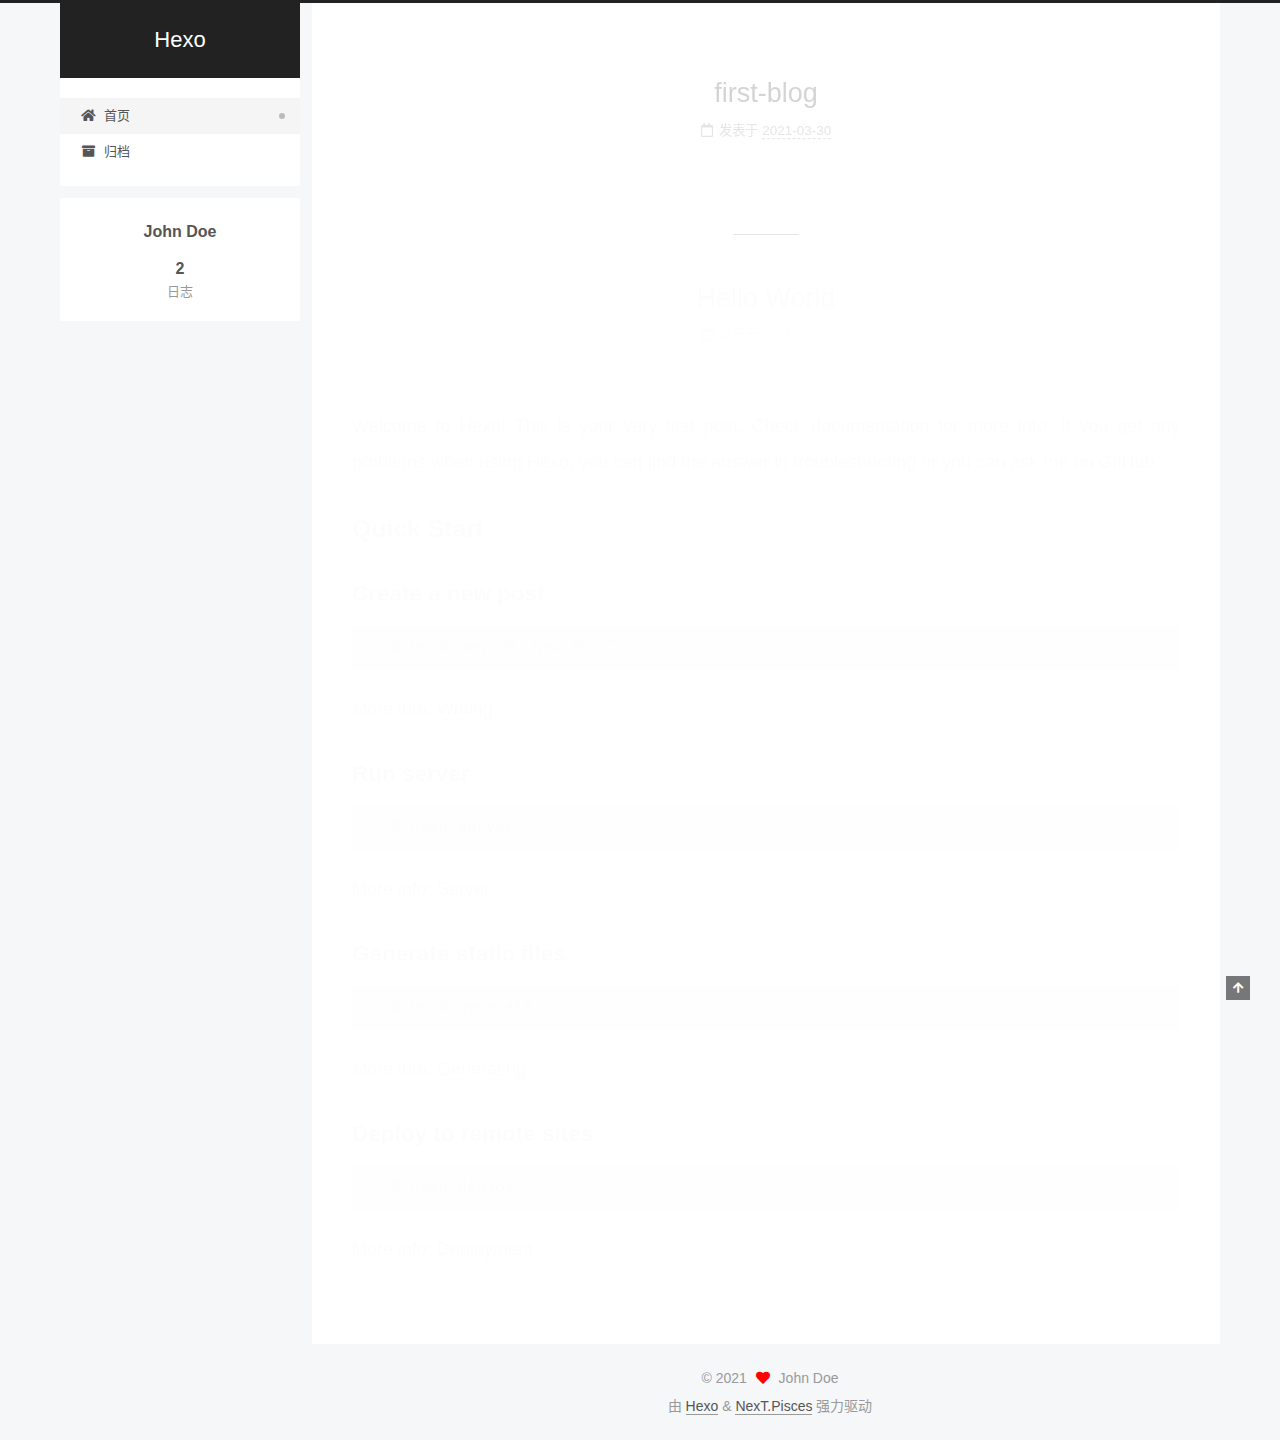
<file: index.html>
<!DOCTYPE html>
<html lang="zh-CN">
<head>
  <meta charset="UTF-8">
<meta name="viewport" content="width=device-width, initial-scale=1, maximum-scale=2">
<meta name="theme-color" content="#222">
<meta name="generator" content="Hexo 5.4.0">
  <link rel="apple-touch-icon" sizes="180x180" href="/images/apple-touch-icon-next.png">
  <link rel="icon" type="image/png" sizes="32x32" href="/images/favicon-32x32-next.png">
  <link rel="icon" type="image/png" sizes="16x16" href="/images/favicon-16x16-next.png">
  <link rel="mask-icon" href="/images/logo.svg" color="#222">

<link rel="stylesheet" href="/css/main.css">


<link rel="stylesheet" href="/lib/font-awesome/css/all.min.css">

<script id="hexo-configurations">
    var NexT = window.NexT || {};
    var CONFIG = {"hostname":"example.com","root":"/","scheme":"Pisces","version":"7.8.0","exturl":false,"sidebar":{"position":"left","display":"post","padding":18,"offset":12,"onmobile":false},"copycode":{"enable":false,"show_result":false,"style":null},"back2top":{"enable":true,"sidebar":false,"scrollpercent":false},"bookmark":{"enable":false,"color":"#222","save":"auto"},"fancybox":false,"mediumzoom":false,"lazyload":false,"pangu":false,"comments":{"style":"tabs","active":null,"storage":true,"lazyload":false,"nav":null},"algolia":{"hits":{"per_page":10},"labels":{"input_placeholder":"Search for Posts","hits_empty":"We didn't find any results for the search: ${query}","hits_stats":"${hits} results found in ${time} ms"}},"localsearch":{"enable":false,"trigger":"auto","top_n_per_article":1,"unescape":false,"preload":false},"motion":{"enable":true,"async":false,"transition":{"post_block":"fadeIn","post_header":"slideDownIn","post_body":"slideDownIn","coll_header":"slideLeftIn","sidebar":"slideUpIn"}}};
  </script>

  <meta property="og:type" content="website">
<meta property="og:title" content="Hexo">
<meta property="og:url" content="http://example.com/index.html">
<meta property="og:site_name" content="Hexo">
<meta property="og:locale" content="zh_CN">
<meta property="article:author" content="John Doe">
<meta name="twitter:card" content="summary">

<link rel="canonical" href="http://example.com/">


<script id="page-configurations">
  // https://hexo.io/docs/variables.html
  CONFIG.page = {
    sidebar: "",
    isHome : true,
    isPost : false,
    lang   : 'zh-CN'
  };
</script>

  <title>Hexo</title>
  






  <noscript>
  <style>
  .use-motion .brand,
  .use-motion .menu-item,
  .sidebar-inner,
  .use-motion .post-block,
  .use-motion .pagination,
  .use-motion .comments,
  .use-motion .post-header,
  .use-motion .post-body,
  .use-motion .collection-header { opacity: initial; }

  .use-motion .site-title,
  .use-motion .site-subtitle {
    opacity: initial;
    top: initial;
  }

  .use-motion .logo-line-before i { left: initial; }
  .use-motion .logo-line-after i { right: initial; }
  </style>
</noscript>

</head>

<body itemscope itemtype="http://schema.org/WebPage">
  <div class="container use-motion">
    <div class="headband"></div>

    <header class="header" itemscope itemtype="http://schema.org/WPHeader">
      <div class="header-inner"><div class="site-brand-container">
  <div class="site-nav-toggle">
    <div class="toggle" aria-label="切换导航栏">
      <span class="toggle-line toggle-line-first"></span>
      <span class="toggle-line toggle-line-middle"></span>
      <span class="toggle-line toggle-line-last"></span>
    </div>
  </div>

  <div class="site-meta">

    <a href="/" class="brand" rel="start">
      <span class="logo-line-before"><i></i></span>
      <h1 class="site-title">Hexo</h1>
      <span class="logo-line-after"><i></i></span>
    </a>
  </div>

  <div class="site-nav-right">
    <div class="toggle popup-trigger">
    </div>
  </div>
</div>




<nav class="site-nav">
  <ul id="menu" class="main-menu menu">
        <li class="menu-item menu-item-home">

    <a href="/" rel="section"><i class="fa fa-home fa-fw"></i>首页</a>

  </li>
        <li class="menu-item menu-item-archives">

    <a href="/archives/" rel="section"><i class="fa fa-archive fa-fw"></i>归档</a>

  </li>
  </ul>
</nav>




</div>
    </header>

    
  <div class="back-to-top">
    <i class="fa fa-arrow-up"></i>
    <span>0%</span>
  </div>


    <main class="main">
      <div class="main-inner">
        <div class="content-wrap">
          

          <div class="content index posts-expand">
            
      
  
  
  <article itemscope itemtype="http://schema.org/Article" class="post-block" lang="zh-CN">
    <link itemprop="mainEntityOfPage" href="http://example.com/2021/03/30/first-blog/">

    <span hidden itemprop="author" itemscope itemtype="http://schema.org/Person">
      <meta itemprop="image" content="/images/avatar.gif">
      <meta itemprop="name" content="John Doe">
      <meta itemprop="description" content="">
    </span>

    <span hidden itemprop="publisher" itemscope itemtype="http://schema.org/Organization">
      <meta itemprop="name" content="Hexo">
    </span>
      <header class="post-header">
        <h2 class="post-title" itemprop="name headline">
          
            <a href="/2021/03/30/first-blog/" class="post-title-link" itemprop="url">first-blog</a>
        </h2>

        <div class="post-meta">
            <span class="post-meta-item">
              <span class="post-meta-item-icon">
                <i class="far fa-calendar"></i>
              </span>
              <span class="post-meta-item-text">发表于</span>

              <time title="创建时间：2021-03-30 21:17:22" itemprop="dateCreated datePublished" datetime="2021-03-30T21:17:22+08:00">2021-03-30</time>
            </span>

          

        </div>
      </header>

    
    
    
    <div class="post-body" itemprop="articleBody">

      
          
      
    </div>

    
    
    
      <footer class="post-footer">
        <div class="post-eof"></div>
      </footer>
  </article>
  
  
  

      
  
  
  <article itemscope itemtype="http://schema.org/Article" class="post-block" lang="zh-CN">
    <link itemprop="mainEntityOfPage" href="http://example.com/2021/03/30/hello-world/">

    <span hidden itemprop="author" itemscope itemtype="http://schema.org/Person">
      <meta itemprop="image" content="/images/avatar.gif">
      <meta itemprop="name" content="John Doe">
      <meta itemprop="description" content="">
    </span>

    <span hidden itemprop="publisher" itemscope itemtype="http://schema.org/Organization">
      <meta itemprop="name" content="Hexo">
    </span>
      <header class="post-header">
        <h2 class="post-title" itemprop="name headline">
          
            <a href="/2021/03/30/hello-world/" class="post-title-link" itemprop="url">Hello World</a>
        </h2>

        <div class="post-meta">
            <span class="post-meta-item">
              <span class="post-meta-item-icon">
                <i class="far fa-calendar"></i>
              </span>
              <span class="post-meta-item-text">发表于</span>

              <time title="创建时间：2021-03-30 20:02:49" itemprop="dateCreated datePublished" datetime="2021-03-30T20:02:49+08:00">2021-03-30</time>
            </span>

          

        </div>
      </header>

    
    
    
    <div class="post-body" itemprop="articleBody">

      
          <p>Welcome to <a target="_blank" rel="noopener" href="https://hexo.io/">Hexo</a>! This is your very first post. Check <a target="_blank" rel="noopener" href="https://hexo.io/docs/">documentation</a> for more info. If you get any problems when using Hexo, you can find the answer in <a target="_blank" rel="noopener" href="https://hexo.io/docs/troubleshooting.html">troubleshooting</a> or you can ask me on <a target="_blank" rel="noopener" href="https://github.com/hexojs/hexo/issues">GitHub</a>.</p>
<h2 id="Quick-Start"><a href="#Quick-Start" class="headerlink" title="Quick Start"></a>Quick Start</h2><h3 id="Create-a-new-post"><a href="#Create-a-new-post" class="headerlink" title="Create a new post"></a>Create a new post</h3><figure class="highlight bash"><table><tr><td class="gutter"><pre><span class="line">1</span><br></pre></td><td class="code"><pre><span class="line">$ hexo new <span class="string">&quot;My New Post&quot;</span></span><br></pre></td></tr></table></figure>

<p>More info: <a target="_blank" rel="noopener" href="https://hexo.io/docs/writing.html">Writing</a></p>
<h3 id="Run-server"><a href="#Run-server" class="headerlink" title="Run server"></a>Run server</h3><figure class="highlight bash"><table><tr><td class="gutter"><pre><span class="line">1</span><br></pre></td><td class="code"><pre><span class="line">$ hexo server</span><br></pre></td></tr></table></figure>

<p>More info: <a target="_blank" rel="noopener" href="https://hexo.io/docs/server.html">Server</a></p>
<h3 id="Generate-static-files"><a href="#Generate-static-files" class="headerlink" title="Generate static files"></a>Generate static files</h3><figure class="highlight bash"><table><tr><td class="gutter"><pre><span class="line">1</span><br></pre></td><td class="code"><pre><span class="line">$ hexo generate</span><br></pre></td></tr></table></figure>

<p>More info: <a target="_blank" rel="noopener" href="https://hexo.io/docs/generating.html">Generating</a></p>
<h3 id="Deploy-to-remote-sites"><a href="#Deploy-to-remote-sites" class="headerlink" title="Deploy to remote sites"></a>Deploy to remote sites</h3><figure class="highlight bash"><table><tr><td class="gutter"><pre><span class="line">1</span><br></pre></td><td class="code"><pre><span class="line">$ hexo deploy</span><br></pre></td></tr></table></figure>

<p>More info: <a target="_blank" rel="noopener" href="https://hexo.io/docs/one-command-deployment.html">Deployment</a></p>

      
    </div>

    
    
    
      <footer class="post-footer">
        <div class="post-eof"></div>
      </footer>
  </article>
  
  
  


  



          </div>
          

<script>
  window.addEventListener('tabs:register', () => {
    let { activeClass } = CONFIG.comments;
    if (CONFIG.comments.storage) {
      activeClass = localStorage.getItem('comments_active') || activeClass;
    }
    if (activeClass) {
      let activeTab = document.querySelector(`a[href="#comment-${activeClass}"]`);
      if (activeTab) {
        activeTab.click();
      }
    }
  });
  if (CONFIG.comments.storage) {
    window.addEventListener('tabs:click', event => {
      if (!event.target.matches('.tabs-comment .tab-content .tab-pane')) return;
      let commentClass = event.target.classList[1];
      localStorage.setItem('comments_active', commentClass);
    });
  }
</script>

        </div>
          
  
  <div class="toggle sidebar-toggle">
    <span class="toggle-line toggle-line-first"></span>
    <span class="toggle-line toggle-line-middle"></span>
    <span class="toggle-line toggle-line-last"></span>
  </div>

  <aside class="sidebar">
    <div class="sidebar-inner">

      <ul class="sidebar-nav motion-element">
        <li class="sidebar-nav-toc">
          文章目录
        </li>
        <li class="sidebar-nav-overview">
          站点概览
        </li>
      </ul>

      <!--noindex-->
      <div class="post-toc-wrap sidebar-panel">
      </div>
      <!--/noindex-->

      <div class="site-overview-wrap sidebar-panel">
        <div class="site-author motion-element" itemprop="author" itemscope itemtype="http://schema.org/Person">
  <p class="site-author-name" itemprop="name">John Doe</p>
  <div class="site-description" itemprop="description"></div>
</div>
<div class="site-state-wrap motion-element">
  <nav class="site-state">
      <div class="site-state-item site-state-posts">
          <a href="/archives/">
        
          <span class="site-state-item-count">2</span>
          <span class="site-state-item-name">日志</span>
        </a>
      </div>
  </nav>
</div>



      </div>

    </div>
  </aside>
  <div id="sidebar-dimmer"></div>


      </div>
    </main>

    <footer class="footer">
      <div class="footer-inner">
        

        

<div class="copyright">
  
  &copy; 
  <span itemprop="copyrightYear">2021</span>
  <span class="with-love">
    <i class="fa fa-heart"></i>
  </span>
  <span class="author" itemprop="copyrightHolder">John Doe</span>
</div>
  <div class="powered-by">由 <a href="https://hexo.io/" class="theme-link" rel="noopener" target="_blank">Hexo</a> & <a href="https://pisces.theme-next.org/" class="theme-link" rel="noopener" target="_blank">NexT.Pisces</a> 强力驱动
  </div>

        








      </div>
    </footer>
  </div>

  
  <script src="/lib/anime.min.js"></script>
  <script src="/lib/velocity/velocity.min.js"></script>
  <script src="/lib/velocity/velocity.ui.min.js"></script>

<script src="/js/utils.js"></script>

<script src="/js/motion.js"></script>


<script src="/js/schemes/pisces.js"></script>


<script src="/js/next-boot.js"></script>




  















  

  

</body>
</html>
</file>
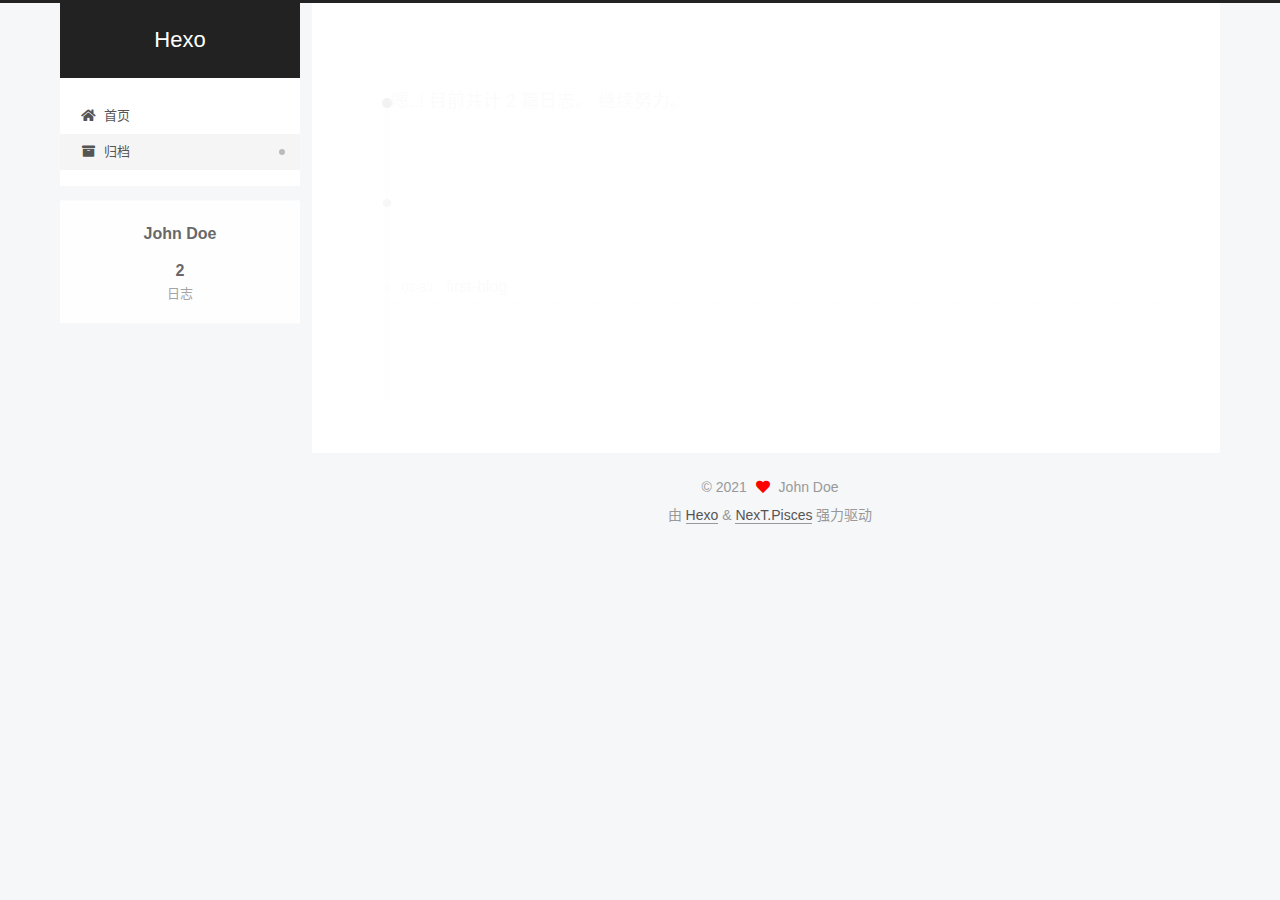
<file: archives/index.html>
<!DOCTYPE html>
<html lang="zh-CN">
<head>
  <meta charset="UTF-8">
<meta name="viewport" content="width=device-width, initial-scale=1, maximum-scale=2">
<meta name="theme-color" content="#222">
<meta name="generator" content="Hexo 5.4.0">
  <link rel="apple-touch-icon" sizes="180x180" href="/images/apple-touch-icon-next.png">
  <link rel="icon" type="image/png" sizes="32x32" href="/images/favicon-32x32-next.png">
  <link rel="icon" type="image/png" sizes="16x16" href="/images/favicon-16x16-next.png">
  <link rel="mask-icon" href="/images/logo.svg" color="#222">

<link rel="stylesheet" href="/css/main.css">


<link rel="stylesheet" href="/lib/font-awesome/css/all.min.css">

<script id="hexo-configurations">
    var NexT = window.NexT || {};
    var CONFIG = {"hostname":"example.com","root":"/","scheme":"Pisces","version":"7.8.0","exturl":false,"sidebar":{"position":"left","display":"post","padding":18,"offset":12,"onmobile":false},"copycode":{"enable":false,"show_result":false,"style":null},"back2top":{"enable":true,"sidebar":false,"scrollpercent":false},"bookmark":{"enable":false,"color":"#222","save":"auto"},"fancybox":false,"mediumzoom":false,"lazyload":false,"pangu":false,"comments":{"style":"tabs","active":null,"storage":true,"lazyload":false,"nav":null},"algolia":{"hits":{"per_page":10},"labels":{"input_placeholder":"Search for Posts","hits_empty":"We didn't find any results for the search: ${query}","hits_stats":"${hits} results found in ${time} ms"}},"localsearch":{"enable":false,"trigger":"auto","top_n_per_article":1,"unescape":false,"preload":false},"motion":{"enable":true,"async":false,"transition":{"post_block":"fadeIn","post_header":"slideDownIn","post_body":"slideDownIn","coll_header":"slideLeftIn","sidebar":"slideUpIn"}}};
  </script>

  <meta property="og:type" content="website">
<meta property="og:title" content="Hexo">
<meta property="og:url" content="http://example.com/archives/index.html">
<meta property="og:site_name" content="Hexo">
<meta property="og:locale" content="zh_CN">
<meta property="article:author" content="John Doe">
<meta name="twitter:card" content="summary">

<link rel="canonical" href="http://example.com/archives/">


<script id="page-configurations">
  // https://hexo.io/docs/variables.html
  CONFIG.page = {
    sidebar: "",
    isHome : false,
    isPost : false,
    lang   : 'zh-CN'
  };
</script>

  <title>归档 | Hexo</title>
  






  <noscript>
  <style>
  .use-motion .brand,
  .use-motion .menu-item,
  .sidebar-inner,
  .use-motion .post-block,
  .use-motion .pagination,
  .use-motion .comments,
  .use-motion .post-header,
  .use-motion .post-body,
  .use-motion .collection-header { opacity: initial; }

  .use-motion .site-title,
  .use-motion .site-subtitle {
    opacity: initial;
    top: initial;
  }

  .use-motion .logo-line-before i { left: initial; }
  .use-motion .logo-line-after i { right: initial; }
  </style>
</noscript>

</head>

<body itemscope itemtype="http://schema.org/WebPage">
  <div class="container use-motion">
    <div class="headband"></div>

    <header class="header" itemscope itemtype="http://schema.org/WPHeader">
      <div class="header-inner"><div class="site-brand-container">
  <div class="site-nav-toggle">
    <div class="toggle" aria-label="切换导航栏">
      <span class="toggle-line toggle-line-first"></span>
      <span class="toggle-line toggle-line-middle"></span>
      <span class="toggle-line toggle-line-last"></span>
    </div>
  </div>

  <div class="site-meta">

    <a href="/" class="brand" rel="start">
      <span class="logo-line-before"><i></i></span>
      <h1 class="site-title">Hexo</h1>
      <span class="logo-line-after"><i></i></span>
    </a>
  </div>

  <div class="site-nav-right">
    <div class="toggle popup-trigger">
    </div>
  </div>
</div>




<nav class="site-nav">
  <ul id="menu" class="main-menu menu">
        <li class="menu-item menu-item-home">

    <a href="/" rel="section"><i class="fa fa-home fa-fw"></i>首页</a>

  </li>
        <li class="menu-item menu-item-archives">

    <a href="/archives/" rel="section"><i class="fa fa-archive fa-fw"></i>归档</a>

  </li>
  </ul>
</nav>




</div>
    </header>

    
  <div class="back-to-top">
    <i class="fa fa-arrow-up"></i>
    <span>0%</span>
  </div>


    <main class="main">
      <div class="main-inner">
        <div class="content-wrap">
          

          <div class="content archive">
            

  
  
  
  <div class="post-block">
    <div class="posts-collapse">
      <div class="collection-title">
        <span class="collection-header">嗯..! 目前共计 2 篇日志。 继续努力。</span>
      </div>

      
    <div class="collection-year">
      <span class="collection-header">2021</span>
    </div>

  <article itemscope itemtype="http://schema.org/Article">
    <header class="post-header">

      <div class="post-meta">
        <time itemprop="dateCreated"
              datetime="2021-03-30T21:17:22+08:00"
              content="2021-03-30">
          03-30
        </time>
      </div>

      <div class="post-title">
          <a class="post-title-link" href="/2021/03/30/first-blog/" itemprop="url">
            <span itemprop="name">first-blog</span>
          </a>
      </div>

    </header>
  </article>

  <article itemscope itemtype="http://schema.org/Article">
    <header class="post-header">

      <div class="post-meta">
        <time itemprop="dateCreated"
              datetime="2021-03-30T20:02:49+08:00"
              content="2021-03-30">
          03-30
        </time>
      </div>

      <div class="post-title">
          <a class="post-title-link" href="/2021/03/30/hello-world/" itemprop="url">
            <span itemprop="name">Hello World</span>
          </a>
      </div>

    </header>
  </article>


    </div>
  </div>
  
  
  

  



          </div>
          

<script>
  window.addEventListener('tabs:register', () => {
    let { activeClass } = CONFIG.comments;
    if (CONFIG.comments.storage) {
      activeClass = localStorage.getItem('comments_active') || activeClass;
    }
    if (activeClass) {
      let activeTab = document.querySelector(`a[href="#comment-${activeClass}"]`);
      if (activeTab) {
        activeTab.click();
      }
    }
  });
  if (CONFIG.comments.storage) {
    window.addEventListener('tabs:click', event => {
      if (!event.target.matches('.tabs-comment .tab-content .tab-pane')) return;
      let commentClass = event.target.classList[1];
      localStorage.setItem('comments_active', commentClass);
    });
  }
</script>

        </div>
          
  
  <div class="toggle sidebar-toggle">
    <span class="toggle-line toggle-line-first"></span>
    <span class="toggle-line toggle-line-middle"></span>
    <span class="toggle-line toggle-line-last"></span>
  </div>

  <aside class="sidebar">
    <div class="sidebar-inner">

      <ul class="sidebar-nav motion-element">
        <li class="sidebar-nav-toc">
          文章目录
        </li>
        <li class="sidebar-nav-overview">
          站点概览
        </li>
      </ul>

      <!--noindex-->
      <div class="post-toc-wrap sidebar-panel">
      </div>
      <!--/noindex-->

      <div class="site-overview-wrap sidebar-panel">
        <div class="site-author motion-element" itemprop="author" itemscope itemtype="http://schema.org/Person">
  <p class="site-author-name" itemprop="name">John Doe</p>
  <div class="site-description" itemprop="description"></div>
</div>
<div class="site-state-wrap motion-element">
  <nav class="site-state">
      <div class="site-state-item site-state-posts">
          <a href="/archives/">
        
          <span class="site-state-item-count">2</span>
          <span class="site-state-item-name">日志</span>
        </a>
      </div>
  </nav>
</div>



      </div>

    </div>
  </aside>
  <div id="sidebar-dimmer"></div>


      </div>
    </main>

    <footer class="footer">
      <div class="footer-inner">
        

        

<div class="copyright">
  
  &copy; 
  <span itemprop="copyrightYear">2021</span>
  <span class="with-love">
    <i class="fa fa-heart"></i>
  </span>
  <span class="author" itemprop="copyrightHolder">John Doe</span>
</div>
  <div class="powered-by">由 <a href="https://hexo.io/" class="theme-link" rel="noopener" target="_blank">Hexo</a> & <a href="https://pisces.theme-next.org/" class="theme-link" rel="noopener" target="_blank">NexT.Pisces</a> 强力驱动
  </div>

        








      </div>
    </footer>
  </div>

  
  <script src="/lib/anime.min.js"></script>
  <script src="/lib/velocity/velocity.min.js"></script>
  <script src="/lib/velocity/velocity.ui.min.js"></script>

<script src="/js/utils.js"></script>

<script src="/js/motion.js"></script>


<script src="/js/schemes/pisces.js"></script>


<script src="/js/next-boot.js"></script>




  















  

  

</body>
</html>
</file>
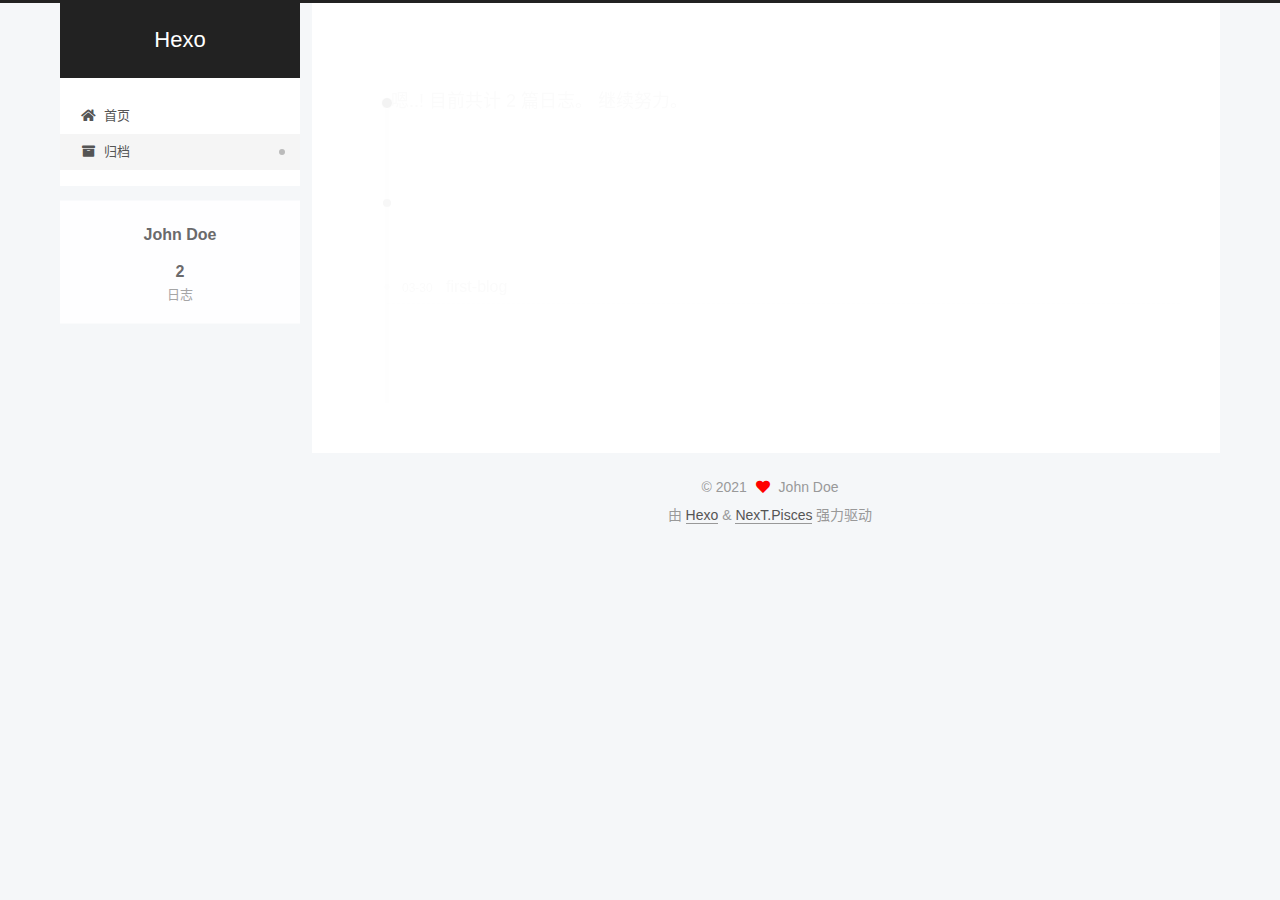
<file: archives/2021/index.html>
<!DOCTYPE html>
<html lang="zh-CN">
<head>
  <meta charset="UTF-8">
<meta name="viewport" content="width=device-width, initial-scale=1, maximum-scale=2">
<meta name="theme-color" content="#222">
<meta name="generator" content="Hexo 5.4.0">
  <link rel="apple-touch-icon" sizes="180x180" href="/images/apple-touch-icon-next.png">
  <link rel="icon" type="image/png" sizes="32x32" href="/images/favicon-32x32-next.png">
  <link rel="icon" type="image/png" sizes="16x16" href="/images/favicon-16x16-next.png">
  <link rel="mask-icon" href="/images/logo.svg" color="#222">

<link rel="stylesheet" href="/css/main.css">


<link rel="stylesheet" href="/lib/font-awesome/css/all.min.css">

<script id="hexo-configurations">
    var NexT = window.NexT || {};
    var CONFIG = {"hostname":"example.com","root":"/","scheme":"Pisces","version":"7.8.0","exturl":false,"sidebar":{"position":"left","display":"post","padding":18,"offset":12,"onmobile":false},"copycode":{"enable":false,"show_result":false,"style":null},"back2top":{"enable":true,"sidebar":false,"scrollpercent":false},"bookmark":{"enable":false,"color":"#222","save":"auto"},"fancybox":false,"mediumzoom":false,"lazyload":false,"pangu":false,"comments":{"style":"tabs","active":null,"storage":true,"lazyload":false,"nav":null},"algolia":{"hits":{"per_page":10},"labels":{"input_placeholder":"Search for Posts","hits_empty":"We didn't find any results for the search: ${query}","hits_stats":"${hits} results found in ${time} ms"}},"localsearch":{"enable":false,"trigger":"auto","top_n_per_article":1,"unescape":false,"preload":false},"motion":{"enable":true,"async":false,"transition":{"post_block":"fadeIn","post_header":"slideDownIn","post_body":"slideDownIn","coll_header":"slideLeftIn","sidebar":"slideUpIn"}}};
  </script>

  <meta property="og:type" content="website">
<meta property="og:title" content="Hexo">
<meta property="og:url" content="http://example.com/archives/2021/index.html">
<meta property="og:site_name" content="Hexo">
<meta property="og:locale" content="zh_CN">
<meta property="article:author" content="John Doe">
<meta name="twitter:card" content="summary">

<link rel="canonical" href="http://example.com/archives/2021/">


<script id="page-configurations">
  // https://hexo.io/docs/variables.html
  CONFIG.page = {
    sidebar: "",
    isHome : false,
    isPost : false,
    lang   : 'zh-CN'
  };
</script>

  <title>归档 | Hexo</title>
  






  <noscript>
  <style>
  .use-motion .brand,
  .use-motion .menu-item,
  .sidebar-inner,
  .use-motion .post-block,
  .use-motion .pagination,
  .use-motion .comments,
  .use-motion .post-header,
  .use-motion .post-body,
  .use-motion .collection-header { opacity: initial; }

  .use-motion .site-title,
  .use-motion .site-subtitle {
    opacity: initial;
    top: initial;
  }

  .use-motion .logo-line-before i { left: initial; }
  .use-motion .logo-line-after i { right: initial; }
  </style>
</noscript>

</head>

<body itemscope itemtype="http://schema.org/WebPage">
  <div class="container use-motion">
    <div class="headband"></div>

    <header class="header" itemscope itemtype="http://schema.org/WPHeader">
      <div class="header-inner"><div class="site-brand-container">
  <div class="site-nav-toggle">
    <div class="toggle" aria-label="切换导航栏">
      <span class="toggle-line toggle-line-first"></span>
      <span class="toggle-line toggle-line-middle"></span>
      <span class="toggle-line toggle-line-last"></span>
    </div>
  </div>

  <div class="site-meta">

    <a href="/" class="brand" rel="start">
      <span class="logo-line-before"><i></i></span>
      <h1 class="site-title">Hexo</h1>
      <span class="logo-line-after"><i></i></span>
    </a>
  </div>

  <div class="site-nav-right">
    <div class="toggle popup-trigger">
    </div>
  </div>
</div>




<nav class="site-nav">
  <ul id="menu" class="main-menu menu">
        <li class="menu-item menu-item-home">

    <a href="/" rel="section"><i class="fa fa-home fa-fw"></i>首页</a>

  </li>
        <li class="menu-item menu-item-archives">

    <a href="/archives/" rel="section"><i class="fa fa-archive fa-fw"></i>归档</a>

  </li>
  </ul>
</nav>




</div>
    </header>

    
  <div class="back-to-top">
    <i class="fa fa-arrow-up"></i>
    <span>0%</span>
  </div>


    <main class="main">
      <div class="main-inner">
        <div class="content-wrap">
          

          <div class="content archive">
            

  
  
  
  <div class="post-block">
    <div class="posts-collapse">
      <div class="collection-title">
        <span class="collection-header">嗯..! 目前共计 2 篇日志。 继续努力。</span>
      </div>

      
    <div class="collection-year">
      <span class="collection-header">2021</span>
    </div>

  <article itemscope itemtype="http://schema.org/Article">
    <header class="post-header">

      <div class="post-meta">
        <time itemprop="dateCreated"
              datetime="2021-03-30T21:17:22+08:00"
              content="2021-03-30">
          03-30
        </time>
      </div>

      <div class="post-title">
          <a class="post-title-link" href="/2021/03/30/first-blog/" itemprop="url">
            <span itemprop="name">first-blog</span>
          </a>
      </div>

    </header>
  </article>

  <article itemscope itemtype="http://schema.org/Article">
    <header class="post-header">

      <div class="post-meta">
        <time itemprop="dateCreated"
              datetime="2021-03-30T20:02:49+08:00"
              content="2021-03-30">
          03-30
        </time>
      </div>

      <div class="post-title">
          <a class="post-title-link" href="/2021/03/30/hello-world/" itemprop="url">
            <span itemprop="name">Hello World</span>
          </a>
      </div>

    </header>
  </article>


    </div>
  </div>
  
  
  

  



          </div>
          

<script>
  window.addEventListener('tabs:register', () => {
    let { activeClass } = CONFIG.comments;
    if (CONFIG.comments.storage) {
      activeClass = localStorage.getItem('comments_active') || activeClass;
    }
    if (activeClass) {
      let activeTab = document.querySelector(`a[href="#comment-${activeClass}"]`);
      if (activeTab) {
        activeTab.click();
      }
    }
  });
  if (CONFIG.comments.storage) {
    window.addEventListener('tabs:click', event => {
      if (!event.target.matches('.tabs-comment .tab-content .tab-pane')) return;
      let commentClass = event.target.classList[1];
      localStorage.setItem('comments_active', commentClass);
    });
  }
</script>

        </div>
          
  
  <div class="toggle sidebar-toggle">
    <span class="toggle-line toggle-line-first"></span>
    <span class="toggle-line toggle-line-middle"></span>
    <span class="toggle-line toggle-line-last"></span>
  </div>

  <aside class="sidebar">
    <div class="sidebar-inner">

      <ul class="sidebar-nav motion-element">
        <li class="sidebar-nav-toc">
          文章目录
        </li>
        <li class="sidebar-nav-overview">
          站点概览
        </li>
      </ul>

      <!--noindex-->
      <div class="post-toc-wrap sidebar-panel">
      </div>
      <!--/noindex-->

      <div class="site-overview-wrap sidebar-panel">
        <div class="site-author motion-element" itemprop="author" itemscope itemtype="http://schema.org/Person">
  <p class="site-author-name" itemprop="name">John Doe</p>
  <div class="site-description" itemprop="description"></div>
</div>
<div class="site-state-wrap motion-element">
  <nav class="site-state">
      <div class="site-state-item site-state-posts">
          <a href="/archives/">
        
          <span class="site-state-item-count">2</span>
          <span class="site-state-item-name">日志</span>
        </a>
      </div>
  </nav>
</div>



      </div>

    </div>
  </aside>
  <div id="sidebar-dimmer"></div>


      </div>
    </main>

    <footer class="footer">
      <div class="footer-inner">
        

        

<div class="copyright">
  
  &copy; 
  <span itemprop="copyrightYear">2021</span>
  <span class="with-love">
    <i class="fa fa-heart"></i>
  </span>
  <span class="author" itemprop="copyrightHolder">John Doe</span>
</div>
  <div class="powered-by">由 <a href="https://hexo.io/" class="theme-link" rel="noopener" target="_blank">Hexo</a> & <a href="https://pisces.theme-next.org/" class="theme-link" rel="noopener" target="_blank">NexT.Pisces</a> 强力驱动
  </div>

        








      </div>
    </footer>
  </div>

  
  <script src="/lib/anime.min.js"></script>
  <script src="/lib/velocity/velocity.min.js"></script>
  <script src="/lib/velocity/velocity.ui.min.js"></script>

<script src="/js/utils.js"></script>

<script src="/js/motion.js"></script>


<script src="/js/schemes/pisces.js"></script>


<script src="/js/next-boot.js"></script>




  















  

  

</body>
</html>
</file>
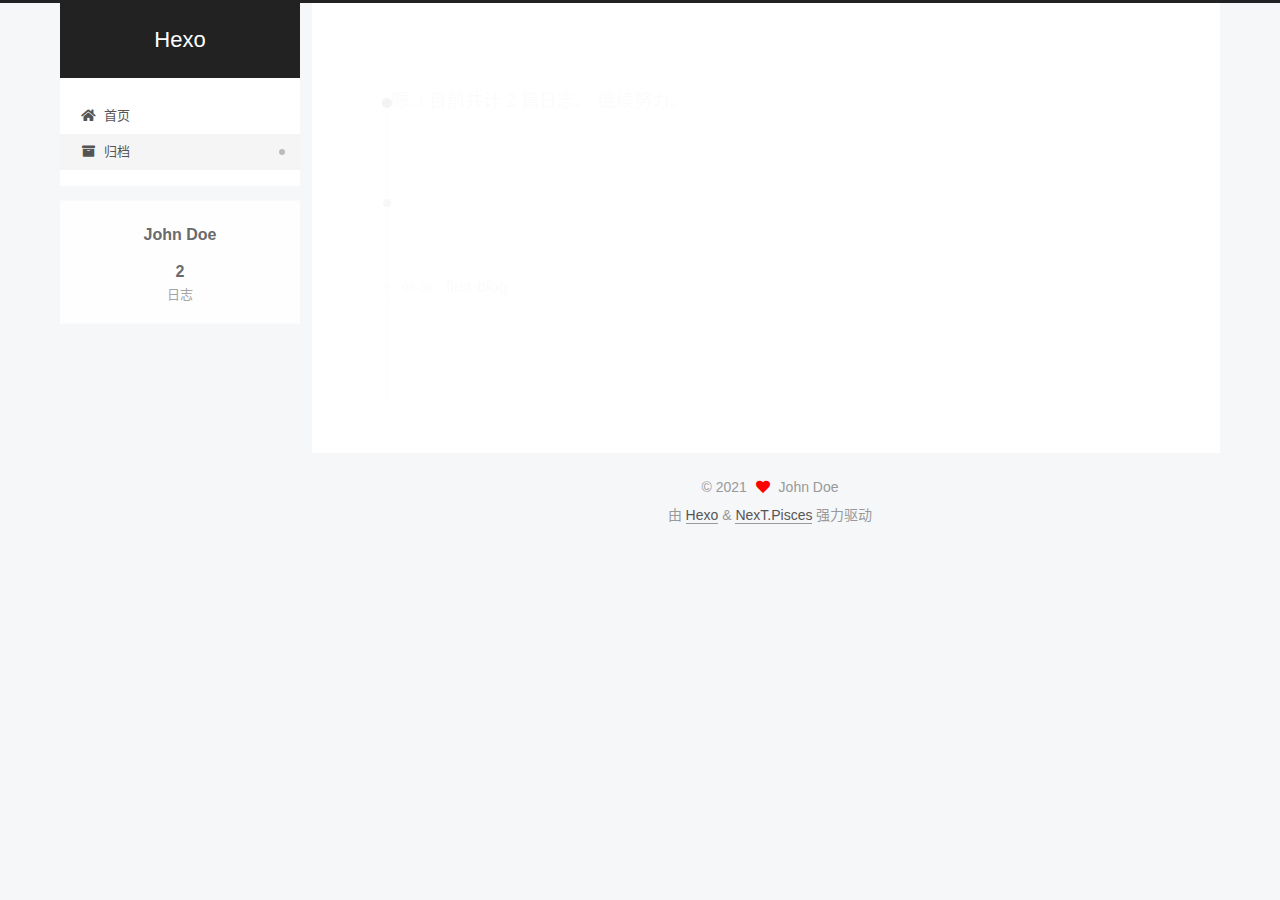
<file: archives/2021/03/index.html>
<!DOCTYPE html>
<html lang="zh-CN">
<head>
  <meta charset="UTF-8">
<meta name="viewport" content="width=device-width, initial-scale=1, maximum-scale=2">
<meta name="theme-color" content="#222">
<meta name="generator" content="Hexo 5.4.0">
  <link rel="apple-touch-icon" sizes="180x180" href="/images/apple-touch-icon-next.png">
  <link rel="icon" type="image/png" sizes="32x32" href="/images/favicon-32x32-next.png">
  <link rel="icon" type="image/png" sizes="16x16" href="/images/favicon-16x16-next.png">
  <link rel="mask-icon" href="/images/logo.svg" color="#222">

<link rel="stylesheet" href="/css/main.css">


<link rel="stylesheet" href="/lib/font-awesome/css/all.min.css">

<script id="hexo-configurations">
    var NexT = window.NexT || {};
    var CONFIG = {"hostname":"example.com","root":"/","scheme":"Pisces","version":"7.8.0","exturl":false,"sidebar":{"position":"left","display":"post","padding":18,"offset":12,"onmobile":false},"copycode":{"enable":false,"show_result":false,"style":null},"back2top":{"enable":true,"sidebar":false,"scrollpercent":false},"bookmark":{"enable":false,"color":"#222","save":"auto"},"fancybox":false,"mediumzoom":false,"lazyload":false,"pangu":false,"comments":{"style":"tabs","active":null,"storage":true,"lazyload":false,"nav":null},"algolia":{"hits":{"per_page":10},"labels":{"input_placeholder":"Search for Posts","hits_empty":"We didn't find any results for the search: ${query}","hits_stats":"${hits} results found in ${time} ms"}},"localsearch":{"enable":false,"trigger":"auto","top_n_per_article":1,"unescape":false,"preload":false},"motion":{"enable":true,"async":false,"transition":{"post_block":"fadeIn","post_header":"slideDownIn","post_body":"slideDownIn","coll_header":"slideLeftIn","sidebar":"slideUpIn"}}};
  </script>

  <meta property="og:type" content="website">
<meta property="og:title" content="Hexo">
<meta property="og:url" content="http://example.com/archives/2021/03/index.html">
<meta property="og:site_name" content="Hexo">
<meta property="og:locale" content="zh_CN">
<meta property="article:author" content="John Doe">
<meta name="twitter:card" content="summary">

<link rel="canonical" href="http://example.com/archives/2021/03/">


<script id="page-configurations">
  // https://hexo.io/docs/variables.html
  CONFIG.page = {
    sidebar: "",
    isHome : false,
    isPost : false,
    lang   : 'zh-CN'
  };
</script>

  <title>归档 | Hexo</title>
  






  <noscript>
  <style>
  .use-motion .brand,
  .use-motion .menu-item,
  .sidebar-inner,
  .use-motion .post-block,
  .use-motion .pagination,
  .use-motion .comments,
  .use-motion .post-header,
  .use-motion .post-body,
  .use-motion .collection-header { opacity: initial; }

  .use-motion .site-title,
  .use-motion .site-subtitle {
    opacity: initial;
    top: initial;
  }

  .use-motion .logo-line-before i { left: initial; }
  .use-motion .logo-line-after i { right: initial; }
  </style>
</noscript>

</head>

<body itemscope itemtype="http://schema.org/WebPage">
  <div class="container use-motion">
    <div class="headband"></div>

    <header class="header" itemscope itemtype="http://schema.org/WPHeader">
      <div class="header-inner"><div class="site-brand-container">
  <div class="site-nav-toggle">
    <div class="toggle" aria-label="切换导航栏">
      <span class="toggle-line toggle-line-first"></span>
      <span class="toggle-line toggle-line-middle"></span>
      <span class="toggle-line toggle-line-last"></span>
    </div>
  </div>

  <div class="site-meta">

    <a href="/" class="brand" rel="start">
      <span class="logo-line-before"><i></i></span>
      <h1 class="site-title">Hexo</h1>
      <span class="logo-line-after"><i></i></span>
    </a>
  </div>

  <div class="site-nav-right">
    <div class="toggle popup-trigger">
    </div>
  </div>
</div>




<nav class="site-nav">
  <ul id="menu" class="main-menu menu">
        <li class="menu-item menu-item-home">

    <a href="/" rel="section"><i class="fa fa-home fa-fw"></i>首页</a>

  </li>
        <li class="menu-item menu-item-archives">

    <a href="/archives/" rel="section"><i class="fa fa-archive fa-fw"></i>归档</a>

  </li>
  </ul>
</nav>




</div>
    </header>

    
  <div class="back-to-top">
    <i class="fa fa-arrow-up"></i>
    <span>0%</span>
  </div>


    <main class="main">
      <div class="main-inner">
        <div class="content-wrap">
          

          <div class="content archive">
            

  
  
  
  <div class="post-block">
    <div class="posts-collapse">
      <div class="collection-title">
        <span class="collection-header">嗯..! 目前共计 2 篇日志。 继续努力。</span>
      </div>

      
    <div class="collection-year">
      <span class="collection-header">2021</span>
    </div>

  <article itemscope itemtype="http://schema.org/Article">
    <header class="post-header">

      <div class="post-meta">
        <time itemprop="dateCreated"
              datetime="2021-03-30T21:17:22+08:00"
              content="2021-03-30">
          03-30
        </time>
      </div>

      <div class="post-title">
          <a class="post-title-link" href="/2021/03/30/first-blog/" itemprop="url">
            <span itemprop="name">first-blog</span>
          </a>
      </div>

    </header>
  </article>

  <article itemscope itemtype="http://schema.org/Article">
    <header class="post-header">

      <div class="post-meta">
        <time itemprop="dateCreated"
              datetime="2021-03-30T20:02:49+08:00"
              content="2021-03-30">
          03-30
        </time>
      </div>

      <div class="post-title">
          <a class="post-title-link" href="/2021/03/30/hello-world/" itemprop="url">
            <span itemprop="name">Hello World</span>
          </a>
      </div>

    </header>
  </article>


    </div>
  </div>
  
  
  

  



          </div>
          

<script>
  window.addEventListener('tabs:register', () => {
    let { activeClass } = CONFIG.comments;
    if (CONFIG.comments.storage) {
      activeClass = localStorage.getItem('comments_active') || activeClass;
    }
    if (activeClass) {
      let activeTab = document.querySelector(`a[href="#comment-${activeClass}"]`);
      if (activeTab) {
        activeTab.click();
      }
    }
  });
  if (CONFIG.comments.storage) {
    window.addEventListener('tabs:click', event => {
      if (!event.target.matches('.tabs-comment .tab-content .tab-pane')) return;
      let commentClass = event.target.classList[1];
      localStorage.setItem('comments_active', commentClass);
    });
  }
</script>

        </div>
          
  
  <div class="toggle sidebar-toggle">
    <span class="toggle-line toggle-line-first"></span>
    <span class="toggle-line toggle-line-middle"></span>
    <span class="toggle-line toggle-line-last"></span>
  </div>

  <aside class="sidebar">
    <div class="sidebar-inner">

      <ul class="sidebar-nav motion-element">
        <li class="sidebar-nav-toc">
          文章目录
        </li>
        <li class="sidebar-nav-overview">
          站点概览
        </li>
      </ul>

      <!--noindex-->
      <div class="post-toc-wrap sidebar-panel">
      </div>
      <!--/noindex-->

      <div class="site-overview-wrap sidebar-panel">
        <div class="site-author motion-element" itemprop="author" itemscope itemtype="http://schema.org/Person">
  <p class="site-author-name" itemprop="name">John Doe</p>
  <div class="site-description" itemprop="description"></div>
</div>
<div class="site-state-wrap motion-element">
  <nav class="site-state">
      <div class="site-state-item site-state-posts">
          <a href="/archives/">
        
          <span class="site-state-item-count">2</span>
          <span class="site-state-item-name">日志</span>
        </a>
      </div>
  </nav>
</div>



      </div>

    </div>
  </aside>
  <div id="sidebar-dimmer"></div>


      </div>
    </main>

    <footer class="footer">
      <div class="footer-inner">
        

        

<div class="copyright">
  
  &copy; 
  <span itemprop="copyrightYear">2021</span>
  <span class="with-love">
    <i class="fa fa-heart"></i>
  </span>
  <span class="author" itemprop="copyrightHolder">John Doe</span>
</div>
  <div class="powered-by">由 <a href="https://hexo.io/" class="theme-link" rel="noopener" target="_blank">Hexo</a> & <a href="https://pisces.theme-next.org/" class="theme-link" rel="noopener" target="_blank">NexT.Pisces</a> 强力驱动
  </div>

        








      </div>
    </footer>
  </div>

  
  <script src="/lib/anime.min.js"></script>
  <script src="/lib/velocity/velocity.min.js"></script>
  <script src="/lib/velocity/velocity.ui.min.js"></script>

<script src="/js/utils.js"></script>

<script src="/js/motion.js"></script>


<script src="/js/schemes/pisces.js"></script>


<script src="/js/next-boot.js"></script>




  















  

  

</body>
</html>
</file>
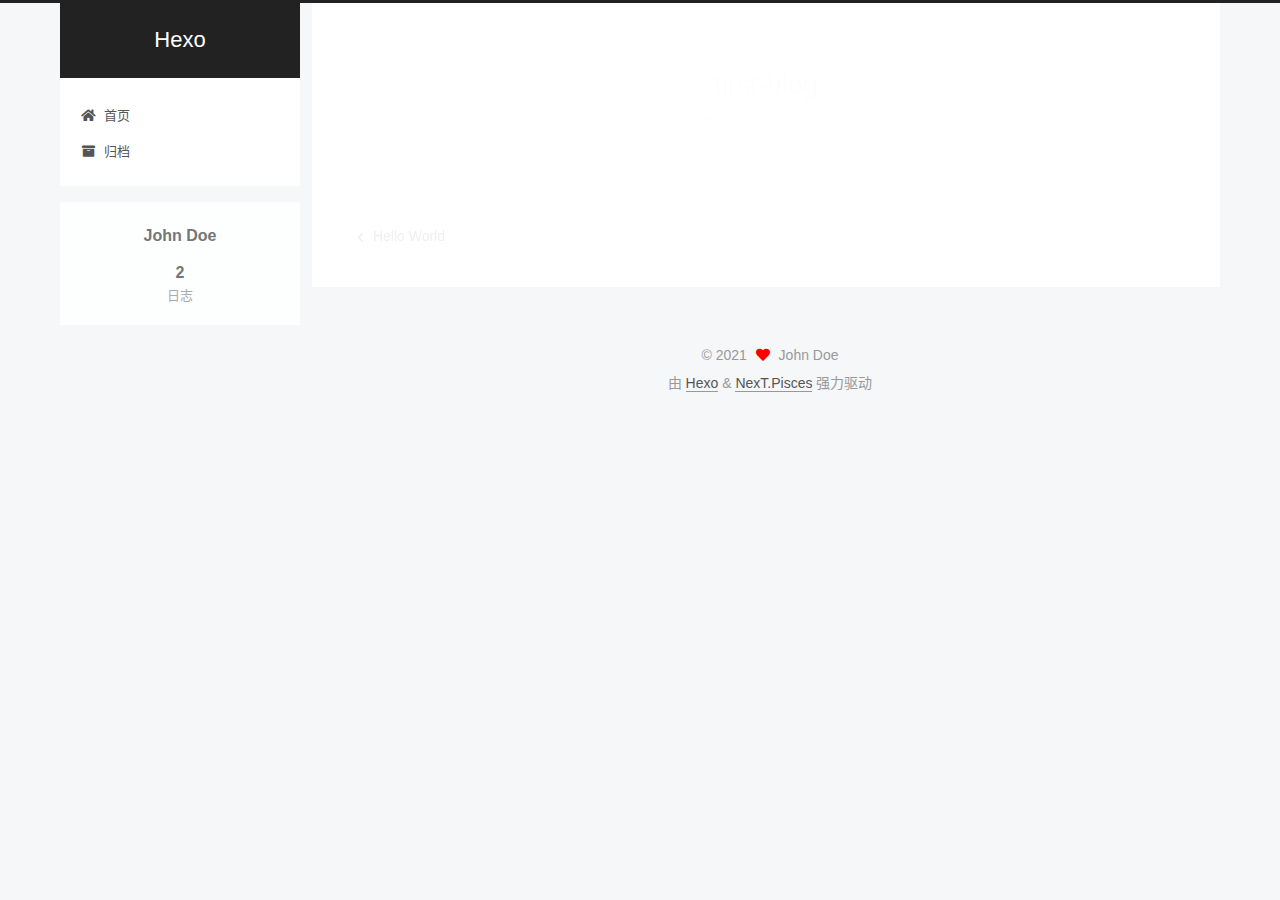
<file: 2021/03/30/first-blog/index.html>
<!DOCTYPE html>
<html lang="zh-CN">
<head>
  <meta charset="UTF-8">
<meta name="viewport" content="width=device-width, initial-scale=1, maximum-scale=2">
<meta name="theme-color" content="#222">
<meta name="generator" content="Hexo 5.4.0">
  <link rel="apple-touch-icon" sizes="180x180" href="/images/apple-touch-icon-next.png">
  <link rel="icon" type="image/png" sizes="32x32" href="/images/favicon-32x32-next.png">
  <link rel="icon" type="image/png" sizes="16x16" href="/images/favicon-16x16-next.png">
  <link rel="mask-icon" href="/images/logo.svg" color="#222">

<link rel="stylesheet" href="/css/main.css">


<link rel="stylesheet" href="/lib/font-awesome/css/all.min.css">

<script id="hexo-configurations">
    var NexT = window.NexT || {};
    var CONFIG = {"hostname":"example.com","root":"/","scheme":"Pisces","version":"7.8.0","exturl":false,"sidebar":{"position":"left","display":"post","padding":18,"offset":12,"onmobile":false},"copycode":{"enable":false,"show_result":false,"style":null},"back2top":{"enable":true,"sidebar":false,"scrollpercent":false},"bookmark":{"enable":false,"color":"#222","save":"auto"},"fancybox":false,"mediumzoom":false,"lazyload":false,"pangu":false,"comments":{"style":"tabs","active":null,"storage":true,"lazyload":false,"nav":null},"algolia":{"hits":{"per_page":10},"labels":{"input_placeholder":"Search for Posts","hits_empty":"We didn't find any results for the search: ${query}","hits_stats":"${hits} results found in ${time} ms"}},"localsearch":{"enable":false,"trigger":"auto","top_n_per_article":1,"unescape":false,"preload":false},"motion":{"enable":true,"async":false,"transition":{"post_block":"fadeIn","post_header":"slideDownIn","post_body":"slideDownIn","coll_header":"slideLeftIn","sidebar":"slideUpIn"}}};
  </script>

  <meta property="og:type" content="article">
<meta property="og:title" content="first-blog">
<meta property="og:url" content="http://example.com/2021/03/30/first-blog/index.html">
<meta property="og:site_name" content="Hexo">
<meta property="og:locale" content="zh_CN">
<meta property="article:published_time" content="2021-03-30T13:17:22.000Z">
<meta property="article:modified_time" content="2021-03-30T13:17:22.343Z">
<meta property="article:author" content="John Doe">
<meta name="twitter:card" content="summary">

<link rel="canonical" href="http://example.com/2021/03/30/first-blog/">


<script id="page-configurations">
  // https://hexo.io/docs/variables.html
  CONFIG.page = {
    sidebar: "",
    isHome : false,
    isPost : true,
    lang   : 'zh-CN'
  };
</script>

  <title>first-blog | Hexo</title>
  






  <noscript>
  <style>
  .use-motion .brand,
  .use-motion .menu-item,
  .sidebar-inner,
  .use-motion .post-block,
  .use-motion .pagination,
  .use-motion .comments,
  .use-motion .post-header,
  .use-motion .post-body,
  .use-motion .collection-header { opacity: initial; }

  .use-motion .site-title,
  .use-motion .site-subtitle {
    opacity: initial;
    top: initial;
  }

  .use-motion .logo-line-before i { left: initial; }
  .use-motion .logo-line-after i { right: initial; }
  </style>
</noscript>

</head>

<body itemscope itemtype="http://schema.org/WebPage">
  <div class="container use-motion">
    <div class="headband"></div>

    <header class="header" itemscope itemtype="http://schema.org/WPHeader">
      <div class="header-inner"><div class="site-brand-container">
  <div class="site-nav-toggle">
    <div class="toggle" aria-label="切换导航栏">
      <span class="toggle-line toggle-line-first"></span>
      <span class="toggle-line toggle-line-middle"></span>
      <span class="toggle-line toggle-line-last"></span>
    </div>
  </div>

  <div class="site-meta">

    <a href="/" class="brand" rel="start">
      <span class="logo-line-before"><i></i></span>
      <h1 class="site-title">Hexo</h1>
      <span class="logo-line-after"><i></i></span>
    </a>
  </div>

  <div class="site-nav-right">
    <div class="toggle popup-trigger">
    </div>
  </div>
</div>




<nav class="site-nav">
  <ul id="menu" class="main-menu menu">
        <li class="menu-item menu-item-home">

    <a href="/" rel="section"><i class="fa fa-home fa-fw"></i>首页</a>

  </li>
        <li class="menu-item menu-item-archives">

    <a href="/archives/" rel="section"><i class="fa fa-archive fa-fw"></i>归档</a>

  </li>
  </ul>
</nav>




</div>
    </header>

    
  <div class="back-to-top">
    <i class="fa fa-arrow-up"></i>
    <span>0%</span>
  </div>


    <main class="main">
      <div class="main-inner">
        <div class="content-wrap">
          

          <div class="content post posts-expand">
            

    
  
  
  <article itemscope itemtype="http://schema.org/Article" class="post-block" lang="zh-CN">
    <link itemprop="mainEntityOfPage" href="http://example.com/2021/03/30/first-blog/">

    <span hidden itemprop="author" itemscope itemtype="http://schema.org/Person">
      <meta itemprop="image" content="/images/avatar.gif">
      <meta itemprop="name" content="John Doe">
      <meta itemprop="description" content="">
    </span>

    <span hidden itemprop="publisher" itemscope itemtype="http://schema.org/Organization">
      <meta itemprop="name" content="Hexo">
    </span>
      <header class="post-header">
        <h1 class="post-title" itemprop="name headline">
          first-blog
        </h1>

        <div class="post-meta">
            <span class="post-meta-item">
              <span class="post-meta-item-icon">
                <i class="far fa-calendar"></i>
              </span>
              <span class="post-meta-item-text">发表于</span>

              <time title="创建时间：2021-03-30 21:17:22" itemprop="dateCreated datePublished" datetime="2021-03-30T21:17:22+08:00">2021-03-30</time>
            </span>

          

        </div>
      </header>

    
    
    
    <div class="post-body" itemprop="articleBody">

      
        
    </div>

    
    
    

      <footer class="post-footer">

        


        
    <div class="post-nav">
      <div class="post-nav-item">
    <a href="/2021/03/30/hello-world/" rel="prev" title="Hello World">
      <i class="fa fa-chevron-left"></i> Hello World
    </a></div>
      <div class="post-nav-item"></div>
    </div>
      </footer>
    
  </article>
  
  
  



          </div>
          

<script>
  window.addEventListener('tabs:register', () => {
    let { activeClass } = CONFIG.comments;
    if (CONFIG.comments.storage) {
      activeClass = localStorage.getItem('comments_active') || activeClass;
    }
    if (activeClass) {
      let activeTab = document.querySelector(`a[href="#comment-${activeClass}"]`);
      if (activeTab) {
        activeTab.click();
      }
    }
  });
  if (CONFIG.comments.storage) {
    window.addEventListener('tabs:click', event => {
      if (!event.target.matches('.tabs-comment .tab-content .tab-pane')) return;
      let commentClass = event.target.classList[1];
      localStorage.setItem('comments_active', commentClass);
    });
  }
</script>

        </div>
          
  
  <div class="toggle sidebar-toggle">
    <span class="toggle-line toggle-line-first"></span>
    <span class="toggle-line toggle-line-middle"></span>
    <span class="toggle-line toggle-line-last"></span>
  </div>

  <aside class="sidebar">
    <div class="sidebar-inner">

      <ul class="sidebar-nav motion-element">
        <li class="sidebar-nav-toc">
          文章目录
        </li>
        <li class="sidebar-nav-overview">
          站点概览
        </li>
      </ul>

      <!--noindex-->
      <div class="post-toc-wrap sidebar-panel">
      </div>
      <!--/noindex-->

      <div class="site-overview-wrap sidebar-panel">
        <div class="site-author motion-element" itemprop="author" itemscope itemtype="http://schema.org/Person">
  <p class="site-author-name" itemprop="name">John Doe</p>
  <div class="site-description" itemprop="description"></div>
</div>
<div class="site-state-wrap motion-element">
  <nav class="site-state">
      <div class="site-state-item site-state-posts">
          <a href="/archives/">
        
          <span class="site-state-item-count">2</span>
          <span class="site-state-item-name">日志</span>
        </a>
      </div>
  </nav>
</div>



      </div>

    </div>
  </aside>
  <div id="sidebar-dimmer"></div>


      </div>
    </main>

    <footer class="footer">
      <div class="footer-inner">
        

        

<div class="copyright">
  
  &copy; 
  <span itemprop="copyrightYear">2021</span>
  <span class="with-love">
    <i class="fa fa-heart"></i>
  </span>
  <span class="author" itemprop="copyrightHolder">John Doe</span>
</div>
  <div class="powered-by">由 <a href="https://hexo.io/" class="theme-link" rel="noopener" target="_blank">Hexo</a> & <a href="https://pisces.theme-next.org/" class="theme-link" rel="noopener" target="_blank">NexT.Pisces</a> 强力驱动
  </div>

        








      </div>
    </footer>
  </div>

  
  <script src="/lib/anime.min.js"></script>
  <script src="/lib/velocity/velocity.min.js"></script>
  <script src="/lib/velocity/velocity.ui.min.js"></script>

<script src="/js/utils.js"></script>

<script src="/js/motion.js"></script>


<script src="/js/schemes/pisces.js"></script>


<script src="/js/next-boot.js"></script>




  















  

  

</body>
</html>
</file>
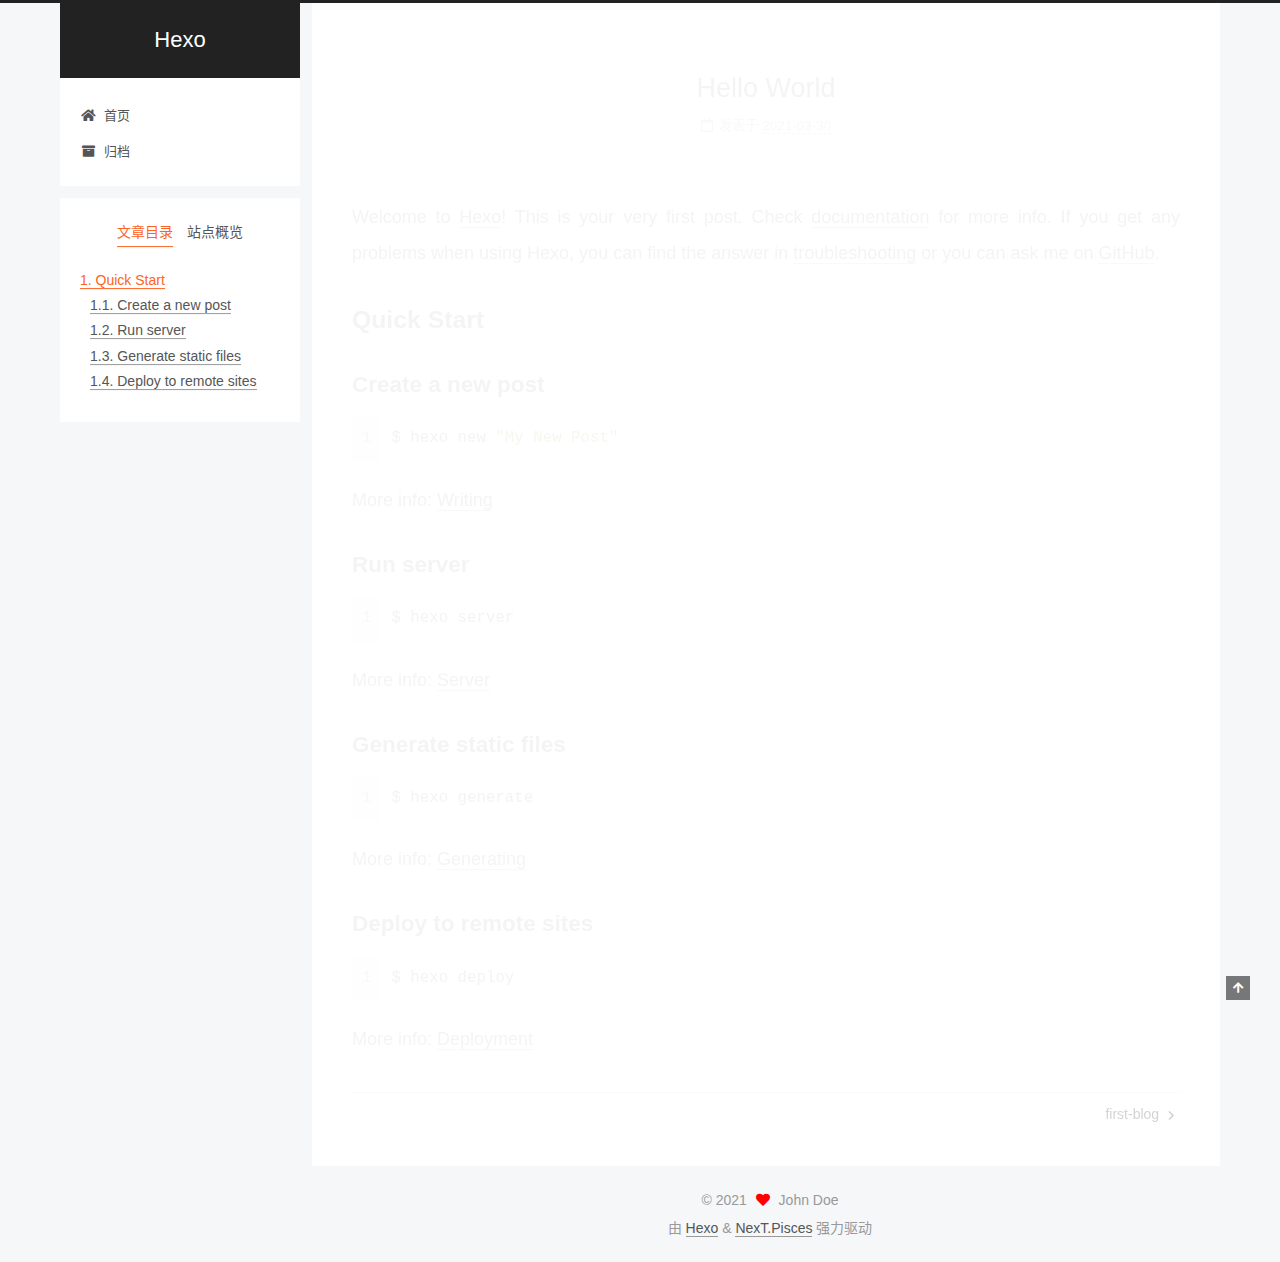
<file: 2021/03/30/hello-world/index.html>
<!DOCTYPE html>
<html lang="zh-CN">
<head>
  <meta charset="UTF-8">
<meta name="viewport" content="width=device-width, initial-scale=1, maximum-scale=2">
<meta name="theme-color" content="#222">
<meta name="generator" content="Hexo 5.4.0">
  <link rel="apple-touch-icon" sizes="180x180" href="/images/apple-touch-icon-next.png">
  <link rel="icon" type="image/png" sizes="32x32" href="/images/favicon-32x32-next.png">
  <link rel="icon" type="image/png" sizes="16x16" href="/images/favicon-16x16-next.png">
  <link rel="mask-icon" href="/images/logo.svg" color="#222">

<link rel="stylesheet" href="/css/main.css">


<link rel="stylesheet" href="/lib/font-awesome/css/all.min.css">

<script id="hexo-configurations">
    var NexT = window.NexT || {};
    var CONFIG = {"hostname":"example.com","root":"/","scheme":"Pisces","version":"7.8.0","exturl":false,"sidebar":{"position":"left","display":"post","padding":18,"offset":12,"onmobile":false},"copycode":{"enable":false,"show_result":false,"style":null},"back2top":{"enable":true,"sidebar":false,"scrollpercent":false},"bookmark":{"enable":false,"color":"#222","save":"auto"},"fancybox":false,"mediumzoom":false,"lazyload":false,"pangu":false,"comments":{"style":"tabs","active":null,"storage":true,"lazyload":false,"nav":null},"algolia":{"hits":{"per_page":10},"labels":{"input_placeholder":"Search for Posts","hits_empty":"We didn't find any results for the search: ${query}","hits_stats":"${hits} results found in ${time} ms"}},"localsearch":{"enable":false,"trigger":"auto","top_n_per_article":1,"unescape":false,"preload":false},"motion":{"enable":true,"async":false,"transition":{"post_block":"fadeIn","post_header":"slideDownIn","post_body":"slideDownIn","coll_header":"slideLeftIn","sidebar":"slideUpIn"}}};
  </script>

  <meta name="description" content="Welcome to Hexo! This is your very first post. Check documentation for more info. If you get any problems when using Hexo, you can find the answer in troubleshooting or you can ask me on GitHub. Quick">
<meta property="og:type" content="article">
<meta property="og:title" content="Hello World">
<meta property="og:url" content="http://example.com/2021/03/30/hello-world/index.html">
<meta property="og:site_name" content="Hexo">
<meta property="og:description" content="Welcome to Hexo! This is your very first post. Check documentation for more info. If you get any problems when using Hexo, you can find the answer in troubleshooting or you can ask me on GitHub. Quick">
<meta property="og:locale" content="zh_CN">
<meta property="article:published_time" content="2021-03-30T12:02:49.258Z">
<meta property="article:modified_time" content="2021-03-30T12:02:49.259Z">
<meta property="article:author" content="John Doe">
<meta name="twitter:card" content="summary">

<link rel="canonical" href="http://example.com/2021/03/30/hello-world/">


<script id="page-configurations">
  // https://hexo.io/docs/variables.html
  CONFIG.page = {
    sidebar: "",
    isHome : false,
    isPost : true,
    lang   : 'zh-CN'
  };
</script>

  <title>Hello World | Hexo</title>
  






  <noscript>
  <style>
  .use-motion .brand,
  .use-motion .menu-item,
  .sidebar-inner,
  .use-motion .post-block,
  .use-motion .pagination,
  .use-motion .comments,
  .use-motion .post-header,
  .use-motion .post-body,
  .use-motion .collection-header { opacity: initial; }

  .use-motion .site-title,
  .use-motion .site-subtitle {
    opacity: initial;
    top: initial;
  }

  .use-motion .logo-line-before i { left: initial; }
  .use-motion .logo-line-after i { right: initial; }
  </style>
</noscript>

</head>

<body itemscope itemtype="http://schema.org/WebPage">
  <div class="container use-motion">
    <div class="headband"></div>

    <header class="header" itemscope itemtype="http://schema.org/WPHeader">
      <div class="header-inner"><div class="site-brand-container">
  <div class="site-nav-toggle">
    <div class="toggle" aria-label="切换导航栏">
      <span class="toggle-line toggle-line-first"></span>
      <span class="toggle-line toggle-line-middle"></span>
      <span class="toggle-line toggle-line-last"></span>
    </div>
  </div>

  <div class="site-meta">

    <a href="/" class="brand" rel="start">
      <span class="logo-line-before"><i></i></span>
      <h1 class="site-title">Hexo</h1>
      <span class="logo-line-after"><i></i></span>
    </a>
  </div>

  <div class="site-nav-right">
    <div class="toggle popup-trigger">
    </div>
  </div>
</div>




<nav class="site-nav">
  <ul id="menu" class="main-menu menu">
        <li class="menu-item menu-item-home">

    <a href="/" rel="section"><i class="fa fa-home fa-fw"></i>首页</a>

  </li>
        <li class="menu-item menu-item-archives">

    <a href="/archives/" rel="section"><i class="fa fa-archive fa-fw"></i>归档</a>

  </li>
  </ul>
</nav>




</div>
    </header>

    
  <div class="back-to-top">
    <i class="fa fa-arrow-up"></i>
    <span>0%</span>
  </div>


    <main class="main">
      <div class="main-inner">
        <div class="content-wrap">
          

          <div class="content post posts-expand">
            

    
  
  
  <article itemscope itemtype="http://schema.org/Article" class="post-block" lang="zh-CN">
    <link itemprop="mainEntityOfPage" href="http://example.com/2021/03/30/hello-world/">

    <span hidden itemprop="author" itemscope itemtype="http://schema.org/Person">
      <meta itemprop="image" content="/images/avatar.gif">
      <meta itemprop="name" content="John Doe">
      <meta itemprop="description" content="">
    </span>

    <span hidden itemprop="publisher" itemscope itemtype="http://schema.org/Organization">
      <meta itemprop="name" content="Hexo">
    </span>
      <header class="post-header">
        <h1 class="post-title" itemprop="name headline">
          Hello World
        </h1>

        <div class="post-meta">
            <span class="post-meta-item">
              <span class="post-meta-item-icon">
                <i class="far fa-calendar"></i>
              </span>
              <span class="post-meta-item-text">发表于</span>

              <time title="创建时间：2021-03-30 20:02:49" itemprop="dateCreated datePublished" datetime="2021-03-30T20:02:49+08:00">2021-03-30</time>
            </span>

          

        </div>
      </header>

    
    
    
    <div class="post-body" itemprop="articleBody">

      
        <p>Welcome to <a target="_blank" rel="noopener" href="https://hexo.io/">Hexo</a>! This is your very first post. Check <a target="_blank" rel="noopener" href="https://hexo.io/docs/">documentation</a> for more info. If you get any problems when using Hexo, you can find the answer in <a target="_blank" rel="noopener" href="https://hexo.io/docs/troubleshooting.html">troubleshooting</a> or you can ask me on <a target="_blank" rel="noopener" href="https://github.com/hexojs/hexo/issues">GitHub</a>.</p>
<h2 id="Quick-Start"><a href="#Quick-Start" class="headerlink" title="Quick Start"></a>Quick Start</h2><h3 id="Create-a-new-post"><a href="#Create-a-new-post" class="headerlink" title="Create a new post"></a>Create a new post</h3><figure class="highlight bash"><table><tr><td class="gutter"><pre><span class="line">1</span><br></pre></td><td class="code"><pre><span class="line">$ hexo new <span class="string">&quot;My New Post&quot;</span></span><br></pre></td></tr></table></figure>

<p>More info: <a target="_blank" rel="noopener" href="https://hexo.io/docs/writing.html">Writing</a></p>
<h3 id="Run-server"><a href="#Run-server" class="headerlink" title="Run server"></a>Run server</h3><figure class="highlight bash"><table><tr><td class="gutter"><pre><span class="line">1</span><br></pre></td><td class="code"><pre><span class="line">$ hexo server</span><br></pre></td></tr></table></figure>

<p>More info: <a target="_blank" rel="noopener" href="https://hexo.io/docs/server.html">Server</a></p>
<h3 id="Generate-static-files"><a href="#Generate-static-files" class="headerlink" title="Generate static files"></a>Generate static files</h3><figure class="highlight bash"><table><tr><td class="gutter"><pre><span class="line">1</span><br></pre></td><td class="code"><pre><span class="line">$ hexo generate</span><br></pre></td></tr></table></figure>

<p>More info: <a target="_blank" rel="noopener" href="https://hexo.io/docs/generating.html">Generating</a></p>
<h3 id="Deploy-to-remote-sites"><a href="#Deploy-to-remote-sites" class="headerlink" title="Deploy to remote sites"></a>Deploy to remote sites</h3><figure class="highlight bash"><table><tr><td class="gutter"><pre><span class="line">1</span><br></pre></td><td class="code"><pre><span class="line">$ hexo deploy</span><br></pre></td></tr></table></figure>

<p>More info: <a target="_blank" rel="noopener" href="https://hexo.io/docs/one-command-deployment.html">Deployment</a></p>

    </div>

    
    
    

      <footer class="post-footer">

        


        
    <div class="post-nav">
      <div class="post-nav-item"></div>
      <div class="post-nav-item">
    <a href="/2021/03/30/first-blog/" rel="next" title="first-blog">
      first-blog <i class="fa fa-chevron-right"></i>
    </a></div>
    </div>
      </footer>
    
  </article>
  
  
  



          </div>
          

<script>
  window.addEventListener('tabs:register', () => {
    let { activeClass } = CONFIG.comments;
    if (CONFIG.comments.storage) {
      activeClass = localStorage.getItem('comments_active') || activeClass;
    }
    if (activeClass) {
      let activeTab = document.querySelector(`a[href="#comment-${activeClass}"]`);
      if (activeTab) {
        activeTab.click();
      }
    }
  });
  if (CONFIG.comments.storage) {
    window.addEventListener('tabs:click', event => {
      if (!event.target.matches('.tabs-comment .tab-content .tab-pane')) return;
      let commentClass = event.target.classList[1];
      localStorage.setItem('comments_active', commentClass);
    });
  }
</script>

        </div>
          
  
  <div class="toggle sidebar-toggle">
    <span class="toggle-line toggle-line-first"></span>
    <span class="toggle-line toggle-line-middle"></span>
    <span class="toggle-line toggle-line-last"></span>
  </div>

  <aside class="sidebar">
    <div class="sidebar-inner">

      <ul class="sidebar-nav motion-element">
        <li class="sidebar-nav-toc">
          文章目录
        </li>
        <li class="sidebar-nav-overview">
          站点概览
        </li>
      </ul>

      <!--noindex-->
      <div class="post-toc-wrap sidebar-panel">
          <div class="post-toc motion-element"><ol class="nav"><li class="nav-item nav-level-2"><a class="nav-link" href="#Quick-Start"><span class="nav-number">1.</span> <span class="nav-text">Quick Start</span></a><ol class="nav-child"><li class="nav-item nav-level-3"><a class="nav-link" href="#Create-a-new-post"><span class="nav-number">1.1.</span> <span class="nav-text">Create a new post</span></a></li><li class="nav-item nav-level-3"><a class="nav-link" href="#Run-server"><span class="nav-number">1.2.</span> <span class="nav-text">Run server</span></a></li><li class="nav-item nav-level-3"><a class="nav-link" href="#Generate-static-files"><span class="nav-number">1.3.</span> <span class="nav-text">Generate static files</span></a></li><li class="nav-item nav-level-3"><a class="nav-link" href="#Deploy-to-remote-sites"><span class="nav-number">1.4.</span> <span class="nav-text">Deploy to remote sites</span></a></li></ol></li></ol></div>
      </div>
      <!--/noindex-->

      <div class="site-overview-wrap sidebar-panel">
        <div class="site-author motion-element" itemprop="author" itemscope itemtype="http://schema.org/Person">
  <p class="site-author-name" itemprop="name">John Doe</p>
  <div class="site-description" itemprop="description"></div>
</div>
<div class="site-state-wrap motion-element">
  <nav class="site-state">
      <div class="site-state-item site-state-posts">
          <a href="/archives/">
        
          <span class="site-state-item-count">2</span>
          <span class="site-state-item-name">日志</span>
        </a>
      </div>
  </nav>
</div>



      </div>

    </div>
  </aside>
  <div id="sidebar-dimmer"></div>


      </div>
    </main>

    <footer class="footer">
      <div class="footer-inner">
        

        

<div class="copyright">
  
  &copy; 
  <span itemprop="copyrightYear">2021</span>
  <span class="with-love">
    <i class="fa fa-heart"></i>
  </span>
  <span class="author" itemprop="copyrightHolder">John Doe</span>
</div>
  <div class="powered-by">由 <a href="https://hexo.io/" class="theme-link" rel="noopener" target="_blank">Hexo</a> & <a href="https://pisces.theme-next.org/" class="theme-link" rel="noopener" target="_blank">NexT.Pisces</a> 强力驱动
  </div>

        








      </div>
    </footer>
  </div>

  
  <script src="/lib/anime.min.js"></script>
  <script src="/lib/velocity/velocity.min.js"></script>
  <script src="/lib/velocity/velocity.ui.min.js"></script>

<script src="/js/utils.js"></script>

<script src="/js/motion.js"></script>


<script src="/js/schemes/pisces.js"></script>


<script src="/js/next-boot.js"></script>




  















  

  

</body>
</html>
</file>
<file: css/main.css>
:root {
  --body-bg-color: #f5f7f9;
  --content-bg-color: #fff;
  --card-bg-color: #f5f5f5;
  --text-color: #555;
  --blockquote-color: #666;
  --link-color: #555;
  --link-hover-color: #222;
  --brand-color: #fff;
  --brand-hover-color: #fff;
  --table-row-odd-bg-color: #f9f9f9;
  --table-row-hover-bg-color: #f5f5f5;
  --menu-item-bg-color: #f5f5f5;
  --btn-default-bg: #fff;
  --btn-default-color: #555;
  --btn-default-border-color: #555;
  --btn-default-hover-bg: #222;
  --btn-default-hover-color: #fff;
  --btn-default-hover-border-color: #222;
}
html {
  line-height: 1.15; /* 1 */
  -webkit-text-size-adjust: 100%; /* 2 */
}
body {
  margin: 0;
}
main {
  display: block;
}
h1 {
  font-size: 2em;
  margin: 0.67em 0;
}
hr {
  box-sizing: content-box; /* 1 */
  height: 0; /* 1 */
  overflow: visible; /* 2 */
}
pre {
  font-family: monospace, monospace; /* 1 */
  font-size: 1em; /* 2 */
}
a {
  background: transparent;
}
abbr[title] {
  border-bottom: none; /* 1 */
  text-decoration: underline; /* 2 */
  text-decoration: underline dotted; /* 2 */
}
b,
strong {
  font-weight: bolder;
}
code,
kbd,
samp {
  font-family: monospace, monospace; /* 1 */
  font-size: 1em; /* 2 */
}
small {
  font-size: 80%;
}
sub,
sup {
  font-size: 75%;
  line-height: 0;
  position: relative;
  vertical-align: baseline;
}
sub {
  bottom: -0.25em;
}
sup {
  top: -0.5em;
}
img {
  border-style: none;
}
button,
input,
optgroup,
select,
textarea {
  font-family: inherit; /* 1 */
  font-size: 100%; /* 1 */
  line-height: 1.15; /* 1 */
  margin: 0; /* 2 */
}
button,
input {
/* 1 */
  overflow: visible;
}
button,
select {
/* 1 */
  text-transform: none;
}
button,
[type='button'],
[type='reset'],
[type='submit'] {
  -webkit-appearance: button;
}
button::-moz-focus-inner,
[type='button']::-moz-focus-inner,
[type='reset']::-moz-focus-inner,
[type='submit']::-moz-focus-inner {
  border-style: none;
  padding: 0;
}
button:-moz-focusring,
[type='button']:-moz-focusring,
[type='reset']:-moz-focusring,
[type='submit']:-moz-focusring {
  outline: 1px dotted ButtonText;
}
fieldset {
  padding: 0.35em 0.75em 0.625em;
}
legend {
  box-sizing: border-box; /* 1 */
  color: inherit; /* 2 */
  display: table; /* 1 */
  max-width: 100%; /* 1 */
  padding: 0; /* 3 */
  white-space: normal; /* 1 */
}
progress {
  vertical-align: baseline;
}
textarea {
  overflow: auto;
}
[type='checkbox'],
[type='radio'] {
  box-sizing: border-box; /* 1 */
  padding: 0; /* 2 */
}
[type='number']::-webkit-inner-spin-button,
[type='number']::-webkit-outer-spin-button {
  height: auto;
}
[type='search'] {
  outline-offset: -2px; /* 2 */
  -webkit-appearance: textfield; /* 1 */
}
[type='search']::-webkit-search-decoration {
  -webkit-appearance: none;
}
::-webkit-file-upload-button {
  font: inherit; /* 2 */
  -webkit-appearance: button; /* 1 */
}
details {
  display: block;
}
summary {
  display: list-item;
}
template {
  display: none;
}
[hidden] {
  display: none;
}
::selection {
  background: #262a30;
  color: #eee;
}
html,
body {
  height: 100%;
}
body {
  background: var(--body-bg-color);
  color: var(--text-color);
  font-family: 'Lato', "PingFang SC", "Microsoft YaHei", sans-serif;
  font-size: 1em;
  line-height: 2;
}
@media (max-width: 991px) {
  body {
    padding-left: 0 !important;
    padding-right: 0 !important;
  }
}
h1,
h2,
h3,
h4,
h5,
h6 {
  font-family: 'Lato', "PingFang SC", "Microsoft YaHei", sans-serif;
  font-weight: bold;
  line-height: 1.5;
  margin: 20px 0 15px;
}
h1 {
  font-size: 1.5em;
}
h2 {
  font-size: 1.375em;
}
h3 {
  font-size: 1.25em;
}
h4 {
  font-size: 1.125em;
}
h5 {
  font-size: 1em;
}
h6 {
  font-size: 0.875em;
}
p {
  margin: 0 0 20px 0;
}
a,
span.exturl {
  border-bottom: 1px solid #999;
  color: var(--link-color);
  outline: 0;
  text-decoration: none;
  overflow-wrap: break-word;
  word-wrap: break-word;
  cursor: pointer;
}
a:hover,
span.exturl:hover {
  border-bottom-color: var(--link-hover-color);
  color: var(--link-hover-color);
}
iframe,
img,
video {
  display: block;
  margin-left: auto;
  margin-right: auto;
  max-width: 100%;
}
hr {
  background-image: repeating-linear-gradient(-45deg, #ddd, #ddd 4px, transparent 4px, transparent 8px);
  border: 0;
  height: 3px;
  margin: 40px 0;
}
blockquote {
  border-left: 4px solid #ddd;
  color: var(--blockquote-color);
  margin: 0;
  padding: 0 15px;
}
blockquote cite::before {
  content: '-';
  padding: 0 5px;
}
dt {
  font-weight: bold;
}
dd {
  margin: 0;
  padding: 0;
}
kbd {
  background-color: #f5f5f5;
  background-image: linear-gradient(#eee, #fff, #eee);
  border: 1px solid #ccc;
  border-radius: 0.2em;
  box-shadow: 0.1em 0.1em 0.2em rgba(0,0,0,0.1);
  color: #555;
  font-family: inherit;
  padding: 0.1em 0.3em;
  white-space: nowrap;
}
.table-container {
  overflow: auto;
}
table {
  border-collapse: collapse;
  border-spacing: 0;
  font-size: 0.875em;
  margin: 0 0 20px 0;
  width: 100%;
}
tbody tr:nth-of-type(odd) {
  background: var(--table-row-odd-bg-color);
}
tbody tr:hover {
  background: var(--table-row-hover-bg-color);
}
caption,
th,
td {
  font-weight: normal;
  padding: 8px;
  vertical-align: middle;
}
th,
td {
  border: 1px solid #ddd;
  border-bottom: 3px solid #ddd;
}
th {
  font-weight: 700;
  padding-bottom: 10px;
}
td {
  border-bottom-width: 1px;
}
.btn {
  background: var(--btn-default-bg);
  border: 2px solid var(--btn-default-border-color);
  border-radius: 2px;
  color: var(--btn-default-color);
  display: inline-block;
  font-size: 0.875em;
  line-height: 2;
  padding: 0 20px;
  text-decoration: none;
  transition-property: background-color;
  transition-delay: 0s;
  transition-duration: 0.2s;
  transition-timing-function: ease-in-out;
}
.btn:hover {
  background: var(--btn-default-hover-bg);
  border-color: var(--btn-default-hover-border-color);
  color: var(--btn-default-hover-color);
}
.btn + .btn {
  margin: 0 0 8px 8px;
}
.btn .fa-fw {
  text-align: left;
  width: 1.285714285714286em;
}
.toggle {
  line-height: 0;
}
.toggle .toggle-line {
  background: #fff;
  display: inline-block;
  height: 2px;
  left: 0;
  position: relative;
  top: 0;
  transition: all 0.4s;
  vertical-align: top;
  width: 100%;
}
.toggle .toggle-line:not(:first-child) {
  margin-top: 3px;
}
.toggle.toggle-arrow .toggle-line-first {
  left: 50%;
  top: 2px;
  transform: rotate(45deg);
  width: 50%;
}
.toggle.toggle-arrow .toggle-line-middle {
  left: 2px;
  width: 90%;
}
.toggle.toggle-arrow .toggle-line-last {
  left: 50%;
  top: -2px;
  transform: rotate(-45deg);
  width: 50%;
}
.toggle.toggle-close .toggle-line-first {
  transform: rotate(-45deg);
  top: 5px;
}
.toggle.toggle-close .toggle-line-middle {
  opacity: 0;
}
.toggle.toggle-close .toggle-line-last {
  transform: rotate(45deg);
  top: -5px;
}
.highlight,
pre {
  background: #f7f7f7;
  color: #4d4d4c;
  line-height: 1.6;
  margin: 0 auto 20px;
}
pre,
code {
  font-family: consolas, Menlo, monospace, "PingFang SC", "Microsoft YaHei";
}
code {
  background: #eee;
  border-radius: 3px;
  color: #555;
  padding: 2px 4px;
  overflow-wrap: break-word;
  word-wrap: break-word;
}
.highlight *::selection {
  background: #d6d6d6;
}
.highlight pre {
  border: 0;
  margin: 0;
  padding: 10px 0;
}
.highlight table {
  border: 0;
  margin: 0;
  width: auto;
}
.highlight td {
  border: 0;
  padding: 0;
}
.highlight figcaption {
  background: #eff2f3;
  color: #4d4d4c;
  display: flex;
  font-size: 0.875em;
  justify-content: space-between;
  line-height: 1.2;
  padding: 0.5em;
}
.highlight figcaption a {
  color: #4d4d4c;
}
.highlight figcaption a:hover {
  border-bottom-color: #4d4d4c;
}
.highlight .gutter {
  -moz-user-select: none;
  -ms-user-select: none;
  -webkit-user-select: none;
  user-select: none;
}
.highlight .gutter pre {
  background: #eff2f3;
  color: #869194;
  padding-left: 10px;
  padding-right: 10px;
  text-align: right;
}
.highlight .code pre {
  background: #f7f7f7;
  padding-left: 10px;
  width: 100%;
}
.gist table {
  width: auto;
}
.gist table td {
  border: 0;
}
pre {
  overflow: auto;
  padding: 10px;
}
pre code {
  background: none;
  color: #4d4d4c;
  font-size: 0.875em;
  padding: 0;
  text-shadow: none;
}
pre .deletion {
  background: #fdd;
}
pre .addition {
  background: #dfd;
}
pre .meta {
  color: #eab700;
  -moz-user-select: none;
  -ms-user-select: none;
  -webkit-user-select: none;
  user-select: none;
}
pre .comment {
  color: #8e908c;
}
pre .variable,
pre .attribute,
pre .tag,
pre .name,
pre .regexp,
pre .ruby .constant,
pre .xml .tag .title,
pre .xml .pi,
pre .xml .doctype,
pre .html .doctype,
pre .css .id,
pre .css .class,
pre .css .pseudo {
  color: #c82829;
}
pre .number,
pre .preprocessor,
pre .built_in,
pre .builtin-name,
pre .literal,
pre .params,
pre .constant,
pre .command {
  color: #f5871f;
}
pre .ruby .class .title,
pre .css .rules .attribute,
pre .string,
pre .symbol,
pre .value,
pre .inheritance,
pre .header,
pre .ruby .symbol,
pre .xml .cdata,
pre .special,
pre .formula {
  color: #718c00;
}
pre .title,
pre .css .hexcolor {
  color: #3e999f;
}
pre .function,
pre .python .decorator,
pre .python .title,
pre .ruby .function .title,
pre .ruby .title .keyword,
pre .perl .sub,
pre .javascript .title,
pre .coffeescript .title {
  color: #4271ae;
}
pre .keyword,
pre .javascript .function {
  color: #8959a8;
}
.blockquote-center {
  border-left: none;
  margin: 40px 0;
  padding: 0;
  position: relative;
  text-align: center;
}
.blockquote-center .fa {
  display: block;
  opacity: 0.6;
  position: absolute;
  width: 100%;
}
.blockquote-center .fa-quote-left {
  border-top: 1px solid #ccc;
  text-align: left;
  top: -20px;
}
.blockquote-center .fa-quote-right {
  border-bottom: 1px solid #ccc;
  text-align: right;
  bottom: -20px;
}
.blockquote-center p,
.blockquote-center div {
  text-align: center;
}
.post-body .group-picture img {
  margin: 0 auto;
  padding: 0 3px;
}
.group-picture-row {
  margin-bottom: 6px;
  overflow: hidden;
}
.group-picture-column {
  float: left;
  margin-bottom: 10px;
}
.post-body .label {
  color: #555;
  display: inline;
  padding: 0 2px;
}
.post-body .label.default {
  background: #f0f0f0;
}
.post-body .label.primary {
  background: #efe6f7;
}
.post-body .label.info {
  background: #e5f2f8;
}
.post-body .label.success {
  background: #e7f4e9;
}
.post-body .label.warning {
  background: #fcf6e1;
}
.post-body .label.danger {
  background: #fae8eb;
}
.post-body .tabs {
  margin-bottom: 20px;
}
.post-body .tabs,
.tabs-comment {
  display: block;
  padding-top: 10px;
  position: relative;
}
.post-body .tabs ul.nav-tabs,
.tabs-comment ul.nav-tabs {
  display: flex;
  flex-wrap: wrap;
  margin: 0;
  margin-bottom: -1px;
  padding: 0;
}
@media (max-width: 413px) {
  .post-body .tabs ul.nav-tabs,
  .tabs-comment ul.nav-tabs {
    display: block;
    margin-bottom: 5px;
  }
}
.post-body .tabs ul.nav-tabs li.tab,
.tabs-comment ul.nav-tabs li.tab {
  border-bottom: 1px solid #ddd;
  border-left: 1px solid transparent;
  border-right: 1px solid transparent;
  border-top: 3px solid transparent;
  flex-grow: 1;
  list-style-type: none;
  border-radius: 0 0 0 0;
}
@media (max-width: 413px) {
  .post-body .tabs ul.nav-tabs li.tab,
  .tabs-comment ul.nav-tabs li.tab {
    border-bottom: 1px solid transparent;
    border-left: 3px solid transparent;
    border-right: 1px solid transparent;
    border-top: 1px solid transparent;
  }
}
@media (max-width: 413px) {
  .post-body .tabs ul.nav-tabs li.tab,
  .tabs-comment ul.nav-tabs li.tab {
    border-radius: 0;
  }
}
.post-body .tabs ul.nav-tabs li.tab a,
.tabs-comment ul.nav-tabs li.tab a {
  border-bottom: initial;
  display: block;
  line-height: 1.8;
  outline: 0;
  padding: 0.25em 0.75em;
  text-align: center;
  transition-delay: 0s;
  transition-duration: 0.2s;
  transition-timing-function: ease-out;
}
.post-body .tabs ul.nav-tabs li.tab a i,
.tabs-comment ul.nav-tabs li.tab a i {
  width: 1.285714285714286em;
}
.post-body .tabs ul.nav-tabs li.tab.active,
.tabs-comment ul.nav-tabs li.tab.active {
  border-bottom: 1px solid transparent;
  border-left: 1px solid #ddd;
  border-right: 1px solid #ddd;
  border-top: 3px solid #fc6423;
}
@media (max-width: 413px) {
  .post-body .tabs ul.nav-tabs li.tab.active,
  .tabs-comment ul.nav-tabs li.tab.active {
    border-bottom: 1px solid #ddd;
    border-left: 3px solid #fc6423;
    border-right: 1px solid #ddd;
    border-top: 1px solid #ddd;
  }
}
.post-body .tabs ul.nav-tabs li.tab.active a,
.tabs-comment ul.nav-tabs li.tab.active a {
  color: var(--link-color);
  cursor: default;
}
.post-body .tabs .tab-content .tab-pane,
.tabs-comment .tab-content .tab-pane {
  border: 1px solid #ddd;
  border-top: 0;
  padding: 20px 20px 0 20px;
  border-radius: 0;
}
.post-body .tabs .tab-content .tab-pane:not(.active),
.tabs-comment .tab-content .tab-pane:not(.active) {
  display: none;
}
.post-body .tabs .tab-content .tab-pane.active,
.tabs-comment .tab-content .tab-pane.active {
  display: block;
}
.post-body .tabs .tab-content .tab-pane.active:nth-of-type(1),
.tabs-comment .tab-content .tab-pane.active:nth-of-type(1) {
  border-radius: 0 0 0 0;
}
@media (max-width: 413px) {
  .post-body .tabs .tab-content .tab-pane.active:nth-of-type(1),
  .tabs-comment .tab-content .tab-pane.active:nth-of-type(1) {
    border-radius: 0;
  }
}
.post-body .note {
  border-radius: 3px;
  margin-bottom: 20px;
  padding: 1em;
  position: relative;
  border: 1px solid #eee;
  border-left-width: 5px;
}
.post-body .note h2,
.post-body .note h3,
.post-body .note h4,
.post-body .note h5,
.post-body .note h6 {
  margin-top: 0;
  border-bottom: initial;
  margin-bottom: 0;
  padding-top: 0;
}
.post-body .note p:first-child,
.post-body .note ul:first-child,
.post-body .note ol:first-child,
.post-body .note table:first-child,
.post-body .note pre:first-child,
.post-body .note blockquote:first-child,
.post-body .note img:first-child {
  margin-top: 0;
}
.post-body .note p:last-child,
.post-body .note ul:last-child,
.post-body .note ol:last-child,
.post-body .note table:last-child,
.post-body .note pre:last-child,
.post-body .note blockquote:last-child,
.post-body .note img:last-child {
  margin-bottom: 0;
}
.post-body .note.default {
  border-left-color: #777;
}
.post-body .note.default h2,
.post-body .note.default h3,
.post-body .note.default h4,
.post-body .note.default h5,
.post-body .note.default h6 {
  color: #777;
}
.post-body .note.primary {
  border-left-color: #6f42c1;
}
.post-body .note.primary h2,
.post-body .note.primary h3,
.post-body .note.primary h4,
.post-body .note.primary h5,
.post-body .note.primary h6 {
  color: #6f42c1;
}
.post-body .note.info {
  border-left-color: #428bca;
}
.post-body .note.info h2,
.post-body .note.info h3,
.post-body .note.info h4,
.post-body .note.info h5,
.post-body .note.info h6 {
  color: #428bca;
}
.post-body .note.success {
  border-left-color: #5cb85c;
}
.post-body .note.success h2,
.post-body .note.success h3,
.post-body .note.success h4,
.post-body .note.success h5,
.post-body .note.success h6 {
  color: #5cb85c;
}
.post-body .note.warning {
  border-left-color: #f0ad4e;
}
.post-body .note.warning h2,
.post-body .note.warning h3,
.post-body .note.warning h4,
.post-body .note.warning h5,
.post-body .note.warning h6 {
  color: #f0ad4e;
}
.post-body .note.danger {
  border-left-color: #d9534f;
}
.post-body .note.danger h2,
.post-body .note.danger h3,
.post-body .note.danger h4,
.post-body .note.danger h5,
.post-body .note.danger h6 {
  color: #d9534f;
}
.pagination .prev,
.pagination .next,
.pagination .page-number,
.pagination .space {
  display: inline-block;
  margin: 0 10px;
  padding: 0 11px;
  position: relative;
  top: -1px;
}
@media (max-width: 767px) {
  .pagination .prev,
  .pagination .next,
  .pagination .page-number,
  .pagination .space {
    margin: 0 5px;
  }
}
.pagination {
  border-top: 1px solid #eee;
  margin: 120px 0 0;
  text-align: center;
}
.pagination .prev,
.pagination .next,
.pagination .page-number {
  border-bottom: 0;
  border-top: 1px solid #eee;
  transition-property: border-color;
  transition-delay: 0s;
  transition-duration: 0.2s;
  transition-timing-function: ease-in-out;
}
.pagination .prev:hover,
.pagination .next:hover,
.pagination .page-number:hover {
  border-top-color: #222;
}
.pagination .space {
  margin: 0;
  padding: 0;
}
.pagination .prev {
  margin-left: 0;
}
.pagination .next {
  margin-right: 0;
}
.pagination .page-number.current {
  background: #ccc;
  border-top-color: #ccc;
  color: #fff;
}
@media (max-width: 767px) {
  .pagination {
    border-top: none;
  }
  .pagination .prev,
  .pagination .next,
  .pagination .page-number {
    border-bottom: 1px solid #eee;
    border-top: 0;
    margin-bottom: 10px;
    padding: 0 10px;
  }
  .pagination .prev:hover,
  .pagination .next:hover,
  .pagination .page-number:hover {
    border-bottom-color: #222;
  }
}
.comments {
  margin-top: 60px;
  overflow: hidden;
}
.comment-button-group {
  display: flex;
  flex-wrap: wrap-reverse;
  justify-content: center;
  margin: 1em 0;
}
.comment-button-group .comment-button {
  margin: 0.1em 0.2em;
}
.comment-button-group .comment-button.active {
  background: var(--btn-default-hover-bg);
  border-color: var(--btn-default-hover-border-color);
  color: var(--btn-default-hover-color);
}
.comment-position {
  display: none;
}
.comment-position.active {
  display: block;
}
.tabs-comment {
  background: var(--content-bg-color);
  margin-top: 4em;
  padding-top: 0;
}
.tabs-comment .comments {
  border: 0;
  box-shadow: none;
  margin-top: 0;
  padding-top: 0;
}
.container {
  min-height: 100%;
  position: relative;
}
.main-inner {
  margin: 0 auto;
  width: calc(100% - 20px);
}
@media (min-width: 1200px) {
  .main-inner {
    width: 1160px;
  }
}
@media (min-width: 1600px) {
  .main-inner {
    width: 73%;
  }
}
@media (max-width: 767px) {
  .content-wrap {
    padding: 0 20px;
  }
}
.header {
  background: transparent;
}
.header-inner {
  margin: 0 auto;
  width: calc(100% - 20px);
}
@media (min-width: 1200px) {
  .header-inner {
    width: 1160px;
  }
}
@media (min-width: 1600px) {
  .header-inner {
    width: 73%;
  }
}
.site-brand-container {
  display: flex;
  flex-shrink: 0;
  padding: 0 10px;
}
.headband {
  background: #222;
  height: 3px;
}
.site-meta {
  flex-grow: 1;
  text-align: center;
}
@media (max-width: 767px) {
  .site-meta {
    text-align: center;
  }
}
.brand {
  border-bottom: none;
  color: var(--brand-color);
  display: inline-block;
  line-height: 1.375em;
  padding: 0 40px;
  position: relative;
}
.brand:hover {
  color: var(--brand-hover-color);
}
.site-title {
  font-family: 'Lato', "PingFang SC", "Microsoft YaHei", sans-serif;
  font-size: 1.375em;
  font-weight: normal;
  margin: 0;
}
.site-subtitle {
  color: #ddd;
  font-size: 0.8125em;
  margin: 10px 0;
}
.use-motion .brand {
  opacity: 0;
}
.use-motion .site-title,
.use-motion .site-subtitle,
.use-motion .custom-logo-image {
  opacity: 0;
  position: relative;
  top: -10px;
}
.site-nav-toggle,
.site-nav-right {
  display: none;
}
@media (max-width: 767px) {
  .site-nav-toggle,
  .site-nav-right {
    display: flex;
    flex-direction: column;
    justify-content: center;
  }
}
.site-nav-toggle .toggle,
.site-nav-right .toggle {
  color: var(--text-color);
  padding: 10px;
  width: 22px;
}
.site-nav-toggle .toggle .toggle-line,
.site-nav-right .toggle .toggle-line {
  background: var(--text-color);
  border-radius: 1px;
}
.site-nav {
  display: block;
}
@media (max-width: 767px) {
  .site-nav {
    clear: both;
    display: none;
  }
}
.site-nav.site-nav-on {
  display: block;
}
.menu {
  margin-top: 20px;
  padding-left: 0;
  text-align: center;
}
.menu-item {
  display: inline-block;
  list-style: none;
  margin: 0 10px;
}
@media (max-width: 767px) {
  .menu-item {
    display: block;
    margin-top: 10px;
  }
  .menu-item.menu-item-search {
    display: none;
  }
}
.menu-item a,
.menu-item span.exturl {
  border-bottom: 0;
  display: block;
  font-size: 0.8125em;
  transition-property: border-color;
  transition-delay: 0s;
  transition-duration: 0.2s;
  transition-timing-function: ease-in-out;
}
@media (hover: none) {
  .menu-item a:hover,
  .menu-item span.exturl:hover {
    border-bottom-color: transparent !important;
  }
}
.menu-item .fa,
.menu-item .fab,
.menu-item .far,
.menu-item .fas {
  margin-right: 8px;
}
.menu-item .badge {
  display: inline-block;
  font-weight: bold;
  line-height: 1;
  margin-left: 0.35em;
  margin-top: 0.35em;
  text-align: center;
  white-space: nowrap;
}
@media (max-width: 767px) {
  .menu-item .badge {
    float: right;
    margin-left: 0;
  }
}
.menu-item-active a,
.menu .menu-item a:hover,
.menu .menu-item span.exturl:hover {
  background: var(--menu-item-bg-color);
}
.use-motion .menu-item {
  opacity: 0;
}
.sidebar {
  background: #222;
  bottom: 0;
  box-shadow: inset 0 2px 6px #000;
  position: fixed;
  top: 0;
}
@media (max-width: 991px) {
  .sidebar {
    display: none;
  }
}
.sidebar-inner {
  color: #999;
  padding: 18px 10px;
  text-align: center;
}
.cc-license {
  margin-top: 10px;
  text-align: center;
}
.cc-license .cc-opacity {
  border-bottom: none;
  opacity: 0.7;
}
.cc-license .cc-opacity:hover {
  opacity: 0.9;
}
.cc-license img {
  display: inline-block;
}
.site-author-image {
  border: 1px solid #eee;
  display: block;
  margin: 0 auto;
  max-width: 120px;
  padding: 2px;
}
.site-author-name {
  color: var(--text-color);
  font-weight: 600;
  margin: 0;
  text-align: center;
}
.site-description {
  color: #999;
  font-size: 0.8125em;
  margin-top: 0;
  text-align: center;
}
.links-of-author {
  margin-top: 15px;
}
.links-of-author a,
.links-of-author span.exturl {
  border-bottom-color: #555;
  display: inline-block;
  font-size: 0.8125em;
  margin-bottom: 10px;
  margin-right: 10px;
  vertical-align: middle;
}
.links-of-author a::before,
.links-of-author span.exturl::before {
  background: #70e32b;
  border-radius: 50%;
  content: ' ';
  display: inline-block;
  height: 4px;
  margin-right: 3px;
  vertical-align: middle;
  width: 4px;
}
.sidebar-button {
  margin-top: 15px;
}
.sidebar-button a {
  border: 1px solid #fc6423;
  border-radius: 4px;
  color: #fc6423;
  display: inline-block;
  padding: 0 15px;
}
.sidebar-button a .fa,
.sidebar-button a .fab,
.sidebar-button a .far,
.sidebar-button a .fas {
  margin-right: 5px;
}
.sidebar-button a:hover {
  background: #fc6423;
  border: 1px solid #fc6423;
  color: #fff;
}
.sidebar-button a:hover .fa,
.sidebar-button a:hover .fab,
.sidebar-button a:hover .far,
.sidebar-button a:hover .fas {
  color: #fff;
}
.links-of-blogroll {
  font-size: 0.8125em;
  margin-top: 10px;
}
.links-of-blogroll-title {
  font-size: 0.875em;
  font-weight: 600;
  margin-top: 0;
}
.links-of-blogroll-list {
  list-style: none;
  margin: 0;
  padding: 0;
}
#sidebar-dimmer {
  display: none;
}
@media (max-width: 767px) {
  #sidebar-dimmer {
    background: #000;
    display: block;
    height: 100%;
    left: 100%;
    opacity: 0;
    position: fixed;
    top: 0;
    width: 100%;
    z-index: 1100;
  }
  .sidebar-active + #sidebar-dimmer {
    opacity: 0.7;
    transform: translateX(-100%);
    transition: opacity 0.5s;
  }
}
.sidebar-nav {
  margin: 0;
  padding-bottom: 20px;
  padding-left: 0;
}
.sidebar-nav li {
  border-bottom: 1px solid transparent;
  color: var(--text-color);
  cursor: pointer;
  display: inline-block;
  font-size: 0.875em;
}
.sidebar-nav li.sidebar-nav-overview {
  margin-left: 10px;
}
.sidebar-nav li:hover {
  color: #fc6423;
}
.sidebar-nav .sidebar-nav-active {
  border-bottom-color: #fc6423;
  color: #fc6423;
}
.sidebar-nav .sidebar-nav-active:hover {
  color: #fc6423;
}
.sidebar-panel {
  display: none;
  overflow-x: hidden;
  overflow-y: auto;
}
.sidebar-panel-active {
  display: block;
}
.sidebar-toggle {
  background: #222;
  bottom: 45px;
  cursor: pointer;
  height: 14px;
  left: 30px;
  padding: 5px;
  position: fixed;
  width: 14px;
  z-index: 1300;
}
@media (max-width: 991px) {
  .sidebar-toggle {
    left: 20px;
    opacity: 0.8;
    display: none;
  }
}
.sidebar-toggle:hover .toggle-line {
  background: #fc6423;
}
.post-toc {
  font-size: 0.875em;
}
.post-toc ol {
  list-style: none;
  margin: 0;
  padding: 0 2px 5px 10px;
  text-align: left;
}
.post-toc ol > ol {
  padding-left: 0;
}
.post-toc ol a {
  transition-property: all;
  transition-delay: 0s;
  transition-duration: 0.2s;
  transition-timing-function: ease-in-out;
}
.post-toc .nav-item {
  line-height: 1.8;
  overflow: hidden;
  text-overflow: ellipsis;
  white-space: nowrap;
}
.post-toc .nav .nav-child {
  display: none;
}
.post-toc .nav .active > .nav-child {
  display: block;
}
.post-toc .nav .active-current > .nav-child {
  display: block;
}
.post-toc .nav .active-current > .nav-child > .nav-item {
  display: block;
}
.post-toc .nav .active > a {
  border-bottom-color: #fc6423;
  color: #fc6423;
}
.post-toc .nav .active-current > a {
  color: #fc6423;
}
.post-toc .nav .active-current > a:hover {
  color: #fc6423;
}
.site-state {
  display: flex;
  justify-content: center;
  line-height: 1.4;
  margin-top: 10px;
  overflow: hidden;
  text-align: center;
  white-space: nowrap;
}
.site-state-item {
  padding: 0 15px;
}
.site-state-item:not(:first-child) {
  border-left: 1px solid #eee;
}
.site-state-item a {
  border-bottom: none;
}
.site-state-item-count {
  display: block;
  font-size: 1em;
  font-weight: 600;
  text-align: center;
}
.site-state-item-name {
  color: #999;
  font-size: 0.8125em;
}
.footer {
  color: #999;
  font-size: 0.875em;
  padding: 20px 0;
}
.footer.footer-fixed {
  bottom: 0;
  left: 0;
  position: absolute;
  right: 0;
}
.footer-inner {
  box-sizing: border-box;
  margin: 0 auto;
  text-align: center;
  width: calc(100% - 20px);
}
@media (min-width: 1200px) {
  .footer-inner {
    width: 1160px;
  }
}
@media (min-width: 1600px) {
  .footer-inner {
    width: 73%;
  }
}
.languages {
  display: inline-block;
  font-size: 1.125em;
  position: relative;
}
.languages .lang-select-label span {
  margin: 0 0.5em;
}
.languages .lang-select {
  height: 100%;
  left: 0;
  opacity: 0;
  position: absolute;
  top: 0;
  width: 100%;
}
.with-love {
  color: #ff0000;
  display: inline-block;
  margin: 0 5px;
}
.powered-by,
.theme-info {
  display: inline-block;
}
@-moz-keyframes iconAnimate {
  0%, 100% {
    transform: scale(1);
  }
  10%, 30% {
    transform: scale(0.9);
  }
  20%, 40%, 60%, 80% {
    transform: scale(1.1);
  }
  50%, 70% {
    transform: scale(1.1);
  }
}
@-webkit-keyframes iconAnimate {
  0%, 100% {
    transform: scale(1);
  }
  10%, 30% {
    transform: scale(0.9);
  }
  20%, 40%, 60%, 80% {
    transform: scale(1.1);
  }
  50%, 70% {
    transform: scale(1.1);
  }
}
@-o-keyframes iconAnimate {
  0%, 100% {
    transform: scale(1);
  }
  10%, 30% {
    transform: scale(0.9);
  }
  20%, 40%, 60%, 80% {
    transform: scale(1.1);
  }
  50%, 70% {
    transform: scale(1.1);
  }
}
@keyframes iconAnimate {
  0%, 100% {
    transform: scale(1);
  }
  10%, 30% {
    transform: scale(0.9);
  }
  20%, 40%, 60%, 80% {
    transform: scale(1.1);
  }
  50%, 70% {
    transform: scale(1.1);
  }
}
.back-to-top {
  font-size: 12px;
  text-align: center;
  transition-delay: 0s;
  transition-duration: 0.2s;
  transition-timing-function: ease-in-out;
}
.back-to-top {
  background: #222;
  bottom: -100px;
  box-sizing: border-box;
  color: #fff;
  cursor: pointer;
  left: 30px;
  opacity: 0.6;
  padding: 0 6px;
  position: fixed;
  transition-property: bottom;
  z-index: 1300;
  width: 24px;
}
.back-to-top span {
  display: none;
}
.back-to-top:hover {
  color: #fc6423;
}
.back-to-top.back-to-top-on {
  bottom: 30px;
}
@media (max-width: 991px) {
  .back-to-top {
    left: 20px;
    opacity: 0.8;
  }
}
.post-body {
  font-family: 'Lato', "PingFang SC", "Microsoft YaHei", sans-serif;
  overflow-wrap: break-word;
  word-wrap: break-word;
}
@media (min-width: 1200px) {
  .post-body {
    font-size: 1.125em;
  }
}
.post-body .exturl .fa {
  font-size: 0.875em;
  margin-left: 4px;
}
.post-body .image-caption,
.post-body .figure .caption {
  color: #999;
  font-size: 0.875em;
  font-weight: bold;
  line-height: 1;
  margin: -20px auto 15px;
  text-align: center;
}
.post-sticky-flag {
  display: inline-block;
  transform: rotate(30deg);
}
.post-button {
  margin-top: 40px;
  text-align: center;
}
.use-motion .post-block,
.use-motion .pagination,
.use-motion .comments {
  opacity: 0;
}
.use-motion .post-header {
  opacity: 0;
}
.use-motion .post-body {
  opacity: 0;
}
.use-motion .collection-header {
  opacity: 0;
}
.posts-collapse {
  margin-left: 35px;
  position: relative;
}
@media (max-width: 767px) {
  .posts-collapse {
    margin-left: 0px;
    margin-right: 0px;
  }
}
.posts-collapse .collection-title {
  font-size: 1.125em;
  position: relative;
}
.posts-collapse .collection-title::before {
  background: #999;
  border: 1px solid #fff;
  border-radius: 50%;
  content: ' ';
  height: 10px;
  left: 0;
  margin-left: -6px;
  margin-top: -4px;
  position: absolute;
  top: 50%;
  width: 10px;
}
.posts-collapse .collection-year {
  font-size: 1.5em;
  font-weight: bold;
  margin: 60px 0;
  position: relative;
}
.posts-collapse .collection-year::before {
  background: #bbb;
  border-radius: 50%;
  content: ' ';
  height: 8px;
  left: 0;
  margin-left: -4px;
  margin-top: -4px;
  position: absolute;
  top: 50%;
  width: 8px;
}
.posts-collapse .collection-header {
  display: block;
  margin: 0 0 0 20px;
}
.posts-collapse .collection-header small {
  color: #bbb;
  margin-left: 5px;
}
.posts-collapse .post-header {
  border-bottom: 1px dashed #ccc;
  margin: 30px 0;
  padding-left: 15px;
  position: relative;
  transition-property: border;
  transition-delay: 0s;
  transition-duration: 0.2s;
  transition-timing-function: ease-in-out;
}
.posts-collapse .post-header::before {
  background: #bbb;
  border: 1px solid #fff;
  border-radius: 50%;
  content: ' ';
  height: 6px;
  left: 0;
  margin-left: -4px;
  position: absolute;
  top: 0.75em;
  transition-property: background;
  width: 6px;
  transition-delay: 0s;
  transition-duration: 0.2s;
  transition-timing-function: ease-in-out;
}
.posts-collapse .post-header:hover {
  border-bottom-color: #666;
}
.posts-collapse .post-header:hover::before {
  background: #222;
}
.posts-collapse .post-meta {
  display: inline;
  font-size: 0.75em;
  margin-right: 10px;
}
.posts-collapse .post-title {
  display: inline;
}
.posts-collapse .post-title a,
.posts-collapse .post-title span.exturl {
  border-bottom: none;
  color: var(--link-color);
}
.posts-collapse .post-title .fa-external-link-alt {
  font-size: 0.875em;
  margin-left: 5px;
}
.posts-collapse::before {
  background: #f5f5f5;
  content: ' ';
  height: 100%;
  left: 0;
  margin-left: -2px;
  position: absolute;
  top: 1.25em;
  width: 4px;
}
.post-eof {
  background: #ccc;
  height: 1px;
  margin: 80px auto 60px;
  text-align: center;
  width: 8%;
}
.post-block:last-of-type .post-eof {
  display: none;
}
.content {
  padding-top: 40px;
}
@media (min-width: 992px) {
  .post-body {
    text-align: justify;
  }
}
@media (max-width: 991px) {
  .post-body {
    text-align: justify;
  }
}
.post-body h1,
.post-body h2,
.post-body h3,
.post-body h4,
.post-body h5,
.post-body h6 {
  padding-top: 10px;
}
.post-body h1 .header-anchor,
.post-body h2 .header-anchor,
.post-body h3 .header-anchor,
.post-body h4 .header-anchor,
.post-body h5 .header-anchor,
.post-body h6 .header-anchor {
  border-bottom-style: none;
  color: #ccc;
  float: right;
  margin-left: 10px;
  visibility: hidden;
}
.post-body h1 .header-anchor:hover,
.post-body h2 .header-anchor:hover,
.post-body h3 .header-anchor:hover,
.post-body h4 .header-anchor:hover,
.post-body h5 .header-anchor:hover,
.post-body h6 .header-anchor:hover {
  color: inherit;
}
.post-body h1:hover .header-anchor,
.post-body h2:hover .header-anchor,
.post-body h3:hover .header-anchor,
.post-body h4:hover .header-anchor,
.post-body h5:hover .header-anchor,
.post-body h6:hover .header-anchor {
  visibility: visible;
}
.post-body iframe,
.post-body img,
.post-body video {
  margin-bottom: 20px;
}
.post-body .video-container {
  height: 0;
  margin-bottom: 20px;
  overflow: hidden;
  padding-top: 75%;
  position: relative;
  width: 100%;
}
.post-body .video-container iframe,
.post-body .video-container object,
.post-body .video-container embed {
  height: 100%;
  left: 0;
  margin: 0;
  position: absolute;
  top: 0;
  width: 100%;
}
.post-gallery {
  align-items: center;
  display: grid;
  grid-gap: 10px;
  grid-template-columns: 1fr 1fr 1fr;
  margin-bottom: 20px;
}
@media (max-width: 767px) {
  .post-gallery {
    grid-template-columns: 1fr 1fr;
  }
}
.post-gallery a {
  border: 0;
}
.post-gallery img {
  margin: 0;
}
.posts-expand .post-header {
  font-size: 1.125em;
}
.posts-expand .post-title {
  font-size: 1.5em;
  font-weight: normal;
  margin: initial;
  text-align: center;
  overflow-wrap: break-word;
  word-wrap: break-word;
}
.posts-expand .post-title-link {
  border-bottom: none;
  color: var(--link-color);
  display: inline-block;
  position: relative;
  vertical-align: top;
}
.posts-expand .post-title-link::before {
  background: var(--link-color);
  bottom: 0;
  content: '';
  height: 2px;
  left: 0;
  position: absolute;
  transform: scaleX(0);
  visibility: hidden;
  width: 100%;
  transition-delay: 0s;
  transition-duration: 0.2s;
  transition-timing-function: ease-in-out;
}
.posts-expand .post-title-link:hover::before {
  transform: scaleX(1);
  visibility: visible;
}
.posts-expand .post-title-link .fa-external-link-alt {
  font-size: 0.875em;
  margin-left: 5px;
}
.posts-expand .post-meta {
  color: #999;
  font-family: 'Lato', "PingFang SC", "Microsoft YaHei", sans-serif;
  font-size: 0.75em;
  margin: 3px 0 60px 0;
  text-align: center;
}
.posts-expand .post-meta .post-description {
  font-size: 0.875em;
  margin-top: 2px;
}
.posts-expand .post-meta time {
  border-bottom: 1px dashed #999;
  cursor: pointer;
}
.post-meta .post-meta-item + .post-meta-item::before {
  content: '|';
  margin: 0 0.5em;
}
.post-meta-divider {
  margin: 0 0.5em;
}
.post-meta-item-icon {
  margin-right: 3px;
}
@media (max-width: 991px) {
  .post-meta-item-icon {
    display: inline-block;
  }
}
@media (max-width: 991px) {
  .post-meta-item-text {
    display: none;
  }
}
.post-nav {
  border-top: 1px solid #eee;
  display: flex;
  justify-content: space-between;
  margin-top: 15px;
  padding: 10px 5px 0;
}
.post-nav-item {
  flex: 1;
}
.post-nav-item a {
  border-bottom: none;
  display: block;
  font-size: 0.875em;
  line-height: 1.6;
  position: relative;
}
.post-nav-item a:active {
  top: 2px;
}
.post-nav-item .fa {
  font-size: 0.75em;
}
.post-nav-item:first-child {
  margin-right: 15px;
}
.post-nav-item:first-child .fa {
  margin-right: 5px;
}
.post-nav-item:last-child {
  margin-left: 15px;
  text-align: right;
}
.post-nav-item:last-child .fa {
  margin-left: 5px;
}
.rtl.post-body p,
.rtl.post-body a,
.rtl.post-body h1,
.rtl.post-body h2,
.rtl.post-body h3,
.rtl.post-body h4,
.rtl.post-body h5,
.rtl.post-body h6,
.rtl.post-body li,
.rtl.post-body ul,
.rtl.post-body ol {
  direction: rtl;
  font-family: UKIJ Ekran;
}
.rtl.post-title {
  font-family: UKIJ Ekran;
}
.post-tags {
  margin-top: 40px;
  text-align: center;
}
.post-tags a {
  display: inline-block;
  font-size: 0.8125em;
}
.post-tags a:not(:last-child) {
  margin-right: 10px;
}
.post-widgets {
  border-top: 1px solid #eee;
  margin-top: 15px;
  text-align: center;
}
.wp_rating {
  height: 20px;
  line-height: 20px;
  margin-top: 10px;
  padding-top: 6px;
  text-align: center;
}
.social-like {
  display: flex;
  font-size: 0.875em;
  justify-content: center;
  text-align: center;
}
.reward-container {
  margin: 20px auto;
  padding: 10px 0;
  text-align: center;
  width: 90%;
}
.reward-container button {
  background: transparent;
  border: 1px solid #fc6423;
  border-radius: 0;
  color: #fc6423;
  cursor: pointer;
  line-height: 2;
  outline: 0;
  padding: 0 15px;
  vertical-align: text-top;
}
.reward-container button:hover {
  background: #fc6423;
  border: 1px solid transparent;
  color: #fa9366;
}
#qr {
  padding-top: 20px;
}
#qr a {
  border: 0;
}
#qr img {
  display: inline-block;
  margin: 0.8em 2em 0 2em;
  max-width: 100%;
  width: 180px;
}
#qr p {
  text-align: center;
}
.category-all-page .category-all-title {
  text-align: center;
}
.category-all-page .category-all {
  margin-top: 20px;
}
.category-all-page .category-list {
  list-style: none;
  margin: 0;
  padding: 0;
}
.category-all-page .category-list-item {
  margin: 5px 10px;
}
.category-all-page .category-list-count {
  color: #bbb;
}
.category-all-page .category-list-count::before {
  content: ' (';
  display: inline;
}
.category-all-page .category-list-count::after {
  content: ') ';
  display: inline;
}
.category-all-page .category-list-child {
  padding-left: 10px;
}
.event-list {
  padding: 0;
}
.event-list hr {
  background: #222;
  margin: 20px 0 45px 0;
}
.event-list hr::after {
  background: #222;
  color: #fff;
  content: 'NOW';
  display: inline-block;
  font-weight: bold;
  padding: 0 5px;
  text-align: right;
}
.event-list .event {
  background: #222;
  margin: 20px 0;
  min-height: 40px;
  padding: 15px 0 15px 10px;
}
.event-list .event .event-summary {
  color: #fff;
  margin: 0;
  padding-bottom: 3px;
}
.event-list .event .event-summary::before {
  animation: dot-flash 1s alternate infinite ease-in-out;
  color: #fff;
  content: '\f111';
  display: inline-block;
  font-size: 10px;
  margin-right: 25px;
  vertical-align: middle;
  font-family: 'Font Awesome 5 Free';
  font-weight: 900;
}
.event-list .event .event-relative-time {
  color: #bbb;
  display: inline-block;
  font-size: 12px;
  font-weight: normal;
  padding-left: 12px;
}
.event-list .event .event-details {
  color: #fff;
  display: block;
  line-height: 18px;
  margin-left: 56px;
  padding-bottom: 6px;
  padding-top: 3px;
  text-indent: -24px;
}
.event-list .event .event-details::before {
  color: #fff;
  display: inline-block;
  margin-right: 9px;
  text-align: center;
  text-indent: 0;
  width: 14px;
  font-family: 'Font Awesome 5 Free';
  font-weight: 900;
}
.event-list .event .event-details.event-location::before {
  content: '\f041';
}
.event-list .event .event-details.event-duration::before {
  content: '\f017';
}
.event-list .event-past {
  background: #f5f5f5;
}
.event-list .event-past .event-summary,
.event-list .event-past .event-details {
  color: #bbb;
  opacity: 0.9;
}
.event-list .event-past .event-summary::before,
.event-list .event-past .event-details::before {
  animation: none;
  color: #bbb;
}
@-moz-keyframes dot-flash {
  from {
    opacity: 1;
    transform: scale(1);
  }
  to {
    opacity: 0;
    transform: scale(0.8);
  }
}
@-webkit-keyframes dot-flash {
  from {
    opacity: 1;
    transform: scale(1);
  }
  to {
    opacity: 0;
    transform: scale(0.8);
  }
}
@-o-keyframes dot-flash {
  from {
    opacity: 1;
    transform: scale(1);
  }
  to {
    opacity: 0;
    transform: scale(0.8);
  }
}
@keyframes dot-flash {
  from {
    opacity: 1;
    transform: scale(1);
  }
  to {
    opacity: 0;
    transform: scale(0.8);
  }
}
ul.breadcrumb {
  font-size: 0.75em;
  list-style: none;
  margin: 1em 0;
  padding: 0 2em;
  text-align: center;
}
ul.breadcrumb li {
  display: inline;
}
ul.breadcrumb li + li::before {
  content: '/\00a0';
  font-weight: normal;
  padding: 0.5em;
}
ul.breadcrumb li + li:last-child {
  font-weight: bold;
}
.tag-cloud {
  text-align: center;
}
.tag-cloud a {
  display: inline-block;
  margin: 10px;
}
.tag-cloud a:hover {
  color: var(--link-hover-color) !important;
}
.header {
  margin: 0 auto;
  position: relative;
  width: calc(100% - 20px);
}
@media (min-width: 1200px) {
  .header {
    width: 1160px;
  }
}
@media (min-width: 1600px) {
  .header {
    width: 73%;
  }
}
@media (max-width: 991px) {
  .header {
    width: auto;
  }
}
.header-inner {
  background: var(--content-bg-color);
  border-radius: initial;
  box-shadow: initial;
  overflow: hidden;
  padding: 0;
  position: absolute;
  top: 0;
  width: 240px;
}
@media (min-width: 1200px) {
  .header-inner {
    width: 240px;
  }
}
@media (max-width: 991px) {
  .header-inner {
    border-radius: initial;
    position: relative;
    width: auto;
  }
}
.main-inner {
  align-items: flex-start;
  display: flex;
  justify-content: space-between;
  flex-direction: row-reverse;
}
@media (max-width: 991px) {
  .main-inner {
    width: auto;
  }
}
.content-wrap {
  background: var(--content-bg-color);
  border-radius: initial;
  box-shadow: initial;
  box-sizing: border-box;
  padding: 40px;
  width: calc(100% - 252px);
}
@media (max-width: 991px) {
  .content-wrap {
    border-radius: initial;
    padding: 20px;
    width: 100%;
  }
}
.footer-inner {
  padding-left: 260px;
}
.back-to-top {
  left: auto;
  right: 30px;
}
@media (max-width: 991px) {
  .back-to-top {
    right: 20px;
  }
}
@media (max-width: 991px) {
  .footer-inner {
    padding-left: 0;
    padding-right: 0;
    width: auto;
  }
}
.site-brand-container {
  background: #222;
}
@media (max-width: 991px) {
  .site-brand-container {
    box-shadow: 0 0 16px rgba(0,0,0,0.5);
  }
}
.site-meta {
  padding: 20px 0;
}
.brand {
  padding: 0;
}
.site-subtitle {
  margin: 10px 10px 0;
}
.custom-logo-image {
  margin-top: 20px;
}
@media (max-width: 991px) {
  .custom-logo-image {
    display: none;
  }
}
@media (min-width: 768px) and (max-width: 991px) {
  .site-nav-toggle,
  .site-nav-right {
    display: flex;
    flex-direction: column;
    justify-content: center;
  }
}
.site-nav-toggle .toggle,
.site-nav-right .toggle {
  color: #fff;
}
.site-nav-toggle .toggle .toggle-line,
.site-nav-right .toggle .toggle-line {
  background: #fff;
}
@media (min-width: 768px) and (max-width: 991px) {
  .site-nav {
    display: none;
  }
}
.menu .menu-item {
  display: block;
  margin: 0;
}
.menu .menu-item a,
.menu .menu-item span.exturl {
  padding: 5px 20px;
  position: relative;
  text-align: left;
  transition-property: background-color;
}
@media (max-width: 991px) {
  .menu .menu-item.menu-item-search {
    display: none;
  }
}
.menu .menu-item .badge {
  background: #ccc;
  border-radius: 10px;
  color: #fff;
  float: right;
  padding: 2px 5px;
  text-shadow: 1px 1px 0 rgba(0,0,0,0.1);
  vertical-align: middle;
}
.main-menu .menu-item-active a::after {
  background: #bbb;
  border-radius: 50%;
  content: ' ';
  height: 6px;
  margin-top: -3px;
  position: absolute;
  right: 15px;
  top: 50%;
  width: 6px;
}
.sub-menu {
  background: var(--content-bg-color);
  border-bottom: 1px solid #ddd;
  margin: 0;
  padding: 6px 0;
}
.sub-menu .menu-item {
  display: inline-block;
}
.sub-menu .menu-item a,
.sub-menu .menu-item span.exturl {
  background: transparent;
  margin: 5px 10px;
  padding: initial;
}
.sub-menu .menu-item a:hover,
.sub-menu .menu-item span.exturl:hover {
  background: transparent;
  color: #fc6423;
}
.sub-menu .menu-item-active a {
  border-bottom-color: #fc6423;
  color: #fc6423;
}
.sub-menu .menu-item-active a:hover {
  border-bottom-color: #fc6423;
}
.sidebar {
  background: var(--body-bg-color);
  box-shadow: none;
  margin-top: 100%;
  position: static;
  width: 240px;
}
@media (max-width: 991px) {
  .sidebar {
    display: none;
  }
}
.sidebar-toggle {
  display: none;
}
.sidebar-inner {
  background: var(--content-bg-color);
  border-radius: initial;
  box-shadow: initial;
  box-sizing: border-box;
  color: var(--text-color);
  width: 240px;
  opacity: 0;
}
.sidebar-inner.affix {
  position: fixed;
  top: 12px;
}
.sidebar-inner.affix-bottom {
  position: absolute;
}
.site-state-item {
  padding: 0 10px;
}
.sidebar-button {
  border-bottom: 1px dotted #ccc;
  border-top: 1px dotted #ccc;
  margin-top: 10px;
  text-align: center;
}
.sidebar-button a {
  border: 0;
  color: #fc6423;
  display: block;
}
.sidebar-button a:hover {
  background: none;
  border: 0;
  color: #e34603;
}
.sidebar-button a:hover .fa,
.sidebar-button a:hover .fab,
.sidebar-button a:hover .far,
.sidebar-button a:hover .fas {
  color: #e34603;
}
.links-of-author {
  display: flex;
  flex-wrap: wrap;
  margin-top: 10px;
  justify-content: center;
}
.links-of-author-item {
  margin: 5px 0 0;
  width: 50%;
}
.links-of-author-item a,
.links-of-author-item span.exturl {
  box-sizing: border-box;
  display: inline-block;
  margin-bottom: 0;
  margin-right: 0;
  max-width: 216px;
  overflow: hidden;
  padding: 0 5px;
  text-overflow: ellipsis;
  white-space: nowrap;
}
.links-of-author-item a,
.links-of-author-item span.exturl {
  border-bottom: none;
  display: block;
  text-decoration: none;
}
.links-of-author-item a::before,
.links-of-author-item span.exturl::before {
  display: none;
}
.links-of-author-item a:hover,
.links-of-author-item span.exturl:hover {
  background: var(--body-bg-color);
  border-radius: 4px;
}
.links-of-author-item .fa,
.links-of-author-item .fab,
.links-of-author-item .far,
.links-of-author-item .fas {
  margin-right: 2px;
}
.links-of-blogroll-item {
  padding: 0;
}
</file>
